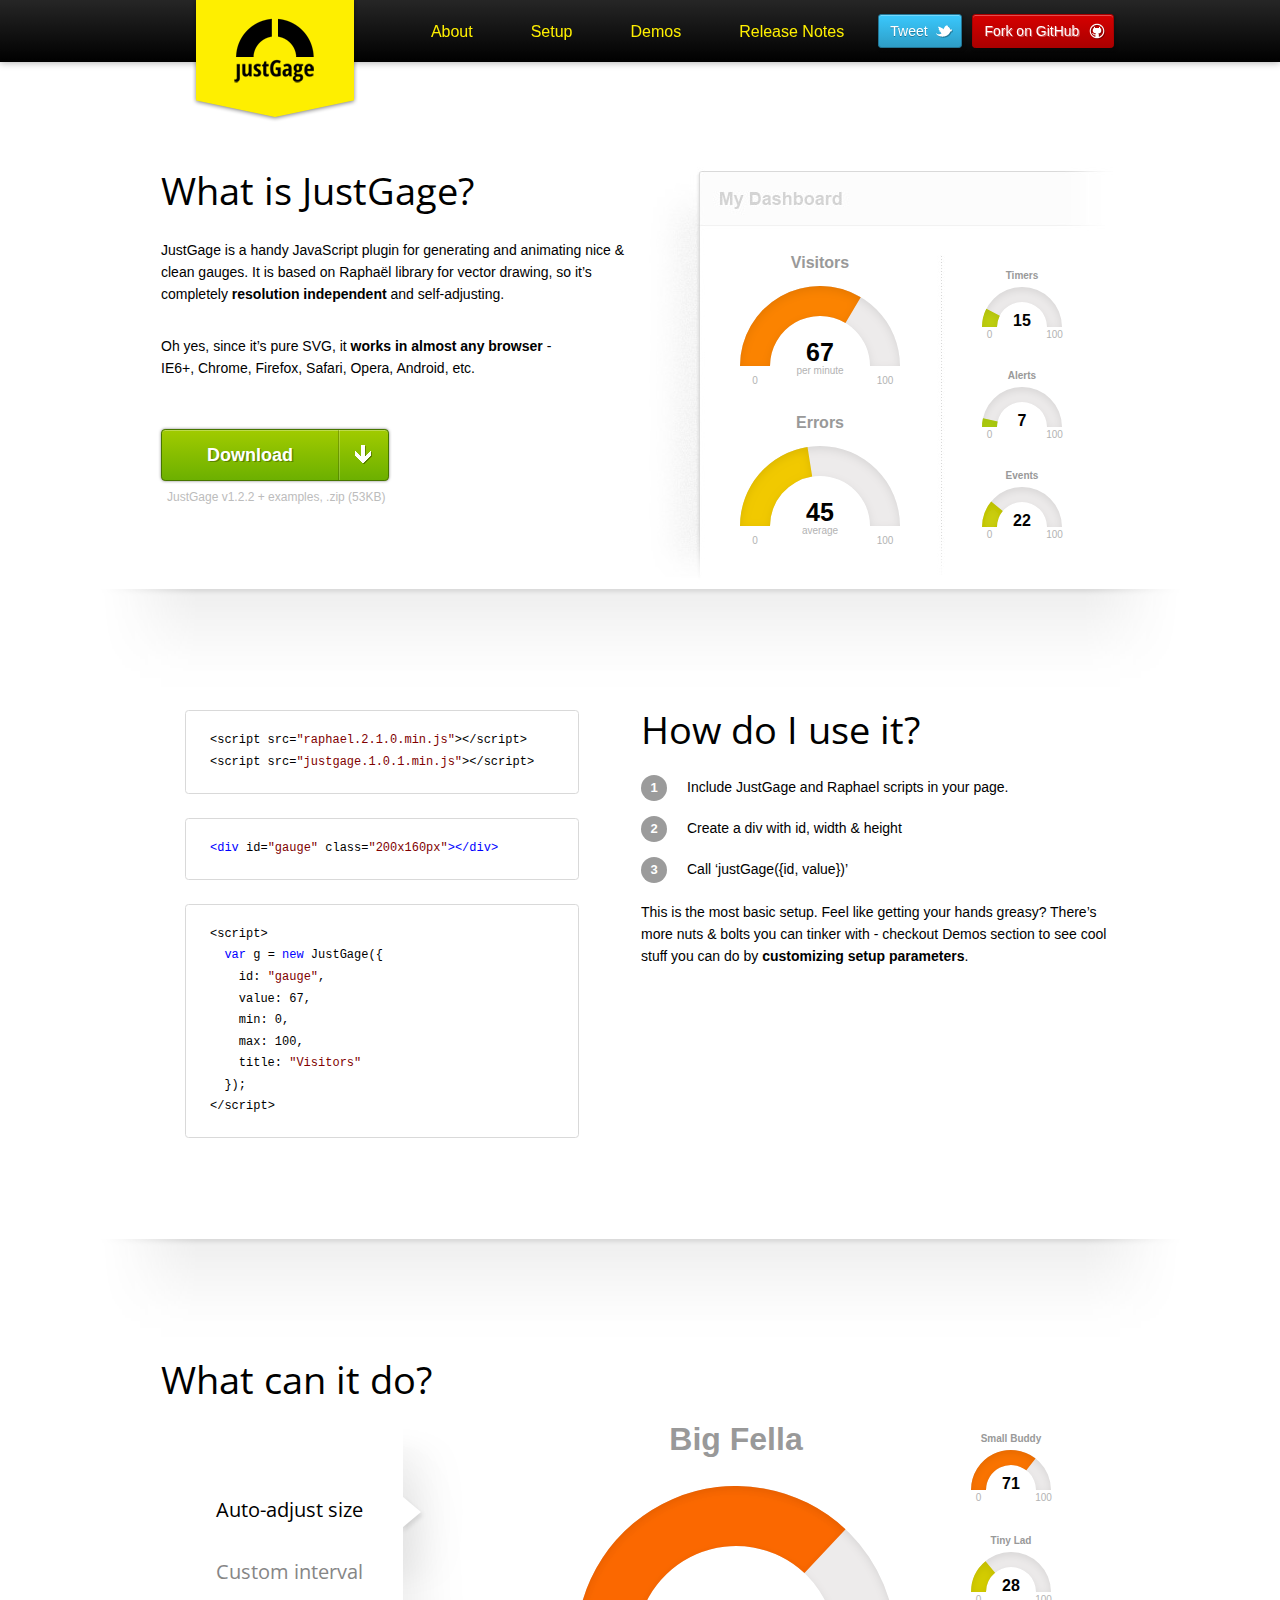
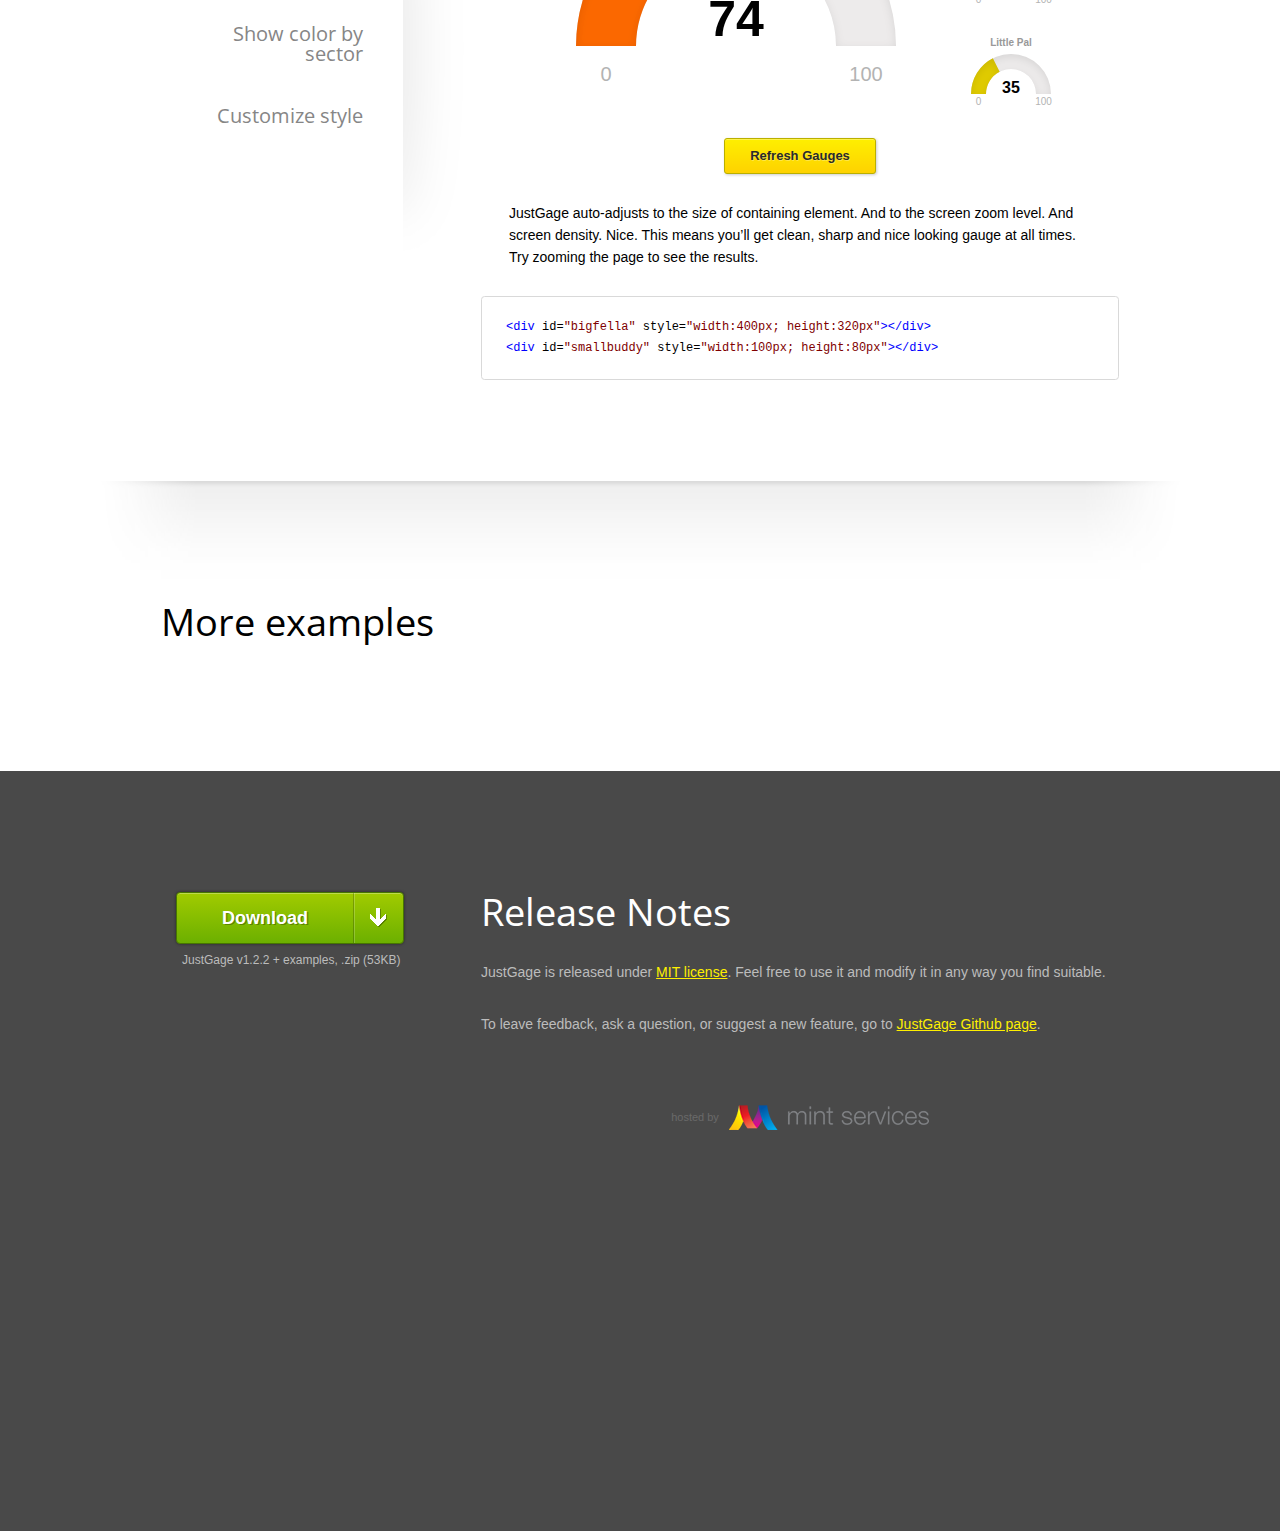
<file: Package/justgage/justgage-master/docs/index.html>
<!doctype html>

<html>

<head>
  <title>justGage.com</title>
  <meta http-equiv="Content-Type" content="text/html; charset=UTF-8" />
  <meta name="Author" content="Bojan Djuricic | pindjur[at]gmail[dot]com | www[dot]madcog[dot]com" lang="en"
    xml:lang="en" />
  <meta name="Copyright" content="Copyright (c) 2012. www.justgage.com All rights reserved." lang="en" xml:lang="en" />
  <meta name="Description"
    content="JustGage is a handy JavaScript plugin for generating and animating nice & clean dashboard gauges."
    lang="en" xml:lang="en" />
  <meta name="Keywords"
    content="gauge, meter, clean, simple, minimal, svg, vector, performance indicator, measure, dashboard, javascript, plugin"
    lang="en" xml:lang="en" />

  <meta name="robots" content="Index, Follow" />
  <meta name="revisit-after" content="7 days" />

  <meta property="og:title" content="JustGage - nice & clean dashboard gauges" />
  <meta property="og:type" content="website" />
  <meta property="og:description"
    content="JustGage is a handy JavaScript plugin for generating and animating nice & clean dashboard gauges." />
  <meta property="og:url" content="https://www.justgage.com" />
  <meta property="og:image" content="https://www.justgage.com/resources/img/justgage_url_img.png" />
  <meta property="og:site_name" content="JustGage" />
  <meta property="fb:admins" content="571959117" />

  <link rel="icon" href="favicon.ico" type="image/x-icon" />
  <link rel="shortcut icon" href="favicon.ico" type="image/x-icon" />
  <link rel="stylesheet" href="resources/css/style.min.css">
  <link href='https://fonts.googleapis.com/css?family=Open+Sans+Condensed:700' rel='stylesheet' type='text/css'>

  <script src="https://code.jquery.com/jquery-1.7.2.min.js"></script>
  <script src="resources/js/script1.js"></script>

  <script>
    var g1, g1a, g2, g2a, g2b, g3, g4, g4a, g4b, g5, g6, g7, g8, g9, g10, g11, g12, g13, g14, g15, g16;
    var loaded = [false, false, false, false];

    function fileName(string) {
      string = string.replace(/-/g, ' ')
      string = string.substring(0, string.indexOf('.htm'))
      return string.charAt(0).toUpperCase() + string.slice(1);
    }

    $(document).ready(function () {
      initGauges(0);
      initDemos();

      $.get("https://api.github.com/repos/toorshia/justgage/contents/docs/examples", function (data, status) {
        let htmlString = '';
        for (let file of data) {
          htmlString += `<li><a href="${file.path.substr(5)}">${fileName(file.name)}</a></li>`;
        }
        htmlString += '';
        $('#examples').html(htmlString);
      });

    });


    // google analytics
    var _gaq = _gaq || [];
    _gaq.push(['_setAccount', 'UA-33407720-1']);
    _gaq.push(['_trackPageview']);

    (function () {
      var ga = document.createElement('script');
      ga.type = 'text/javascript';
      ga.async = true;
      ga.src = ('https:' == document.location.protocol ? 'https://ssl' : 'https://www') +
        '.google-analytics.com/ga.js';
      var s = document.getElementsByTagName('script')[0];
      s.parentNode.insertBefore(ga, s);
    })();
  </script>

</head>

<body>

  <div id="g960"></div>

  <!-- HEADER -->
  <div id="header">
    <div class="w960 clear">
      <div class="box x12">
        <div class="logo"></div>
      </div>
    </div>
  </div>

  <div id="logoContainer">
    <div class="w960 clear">
      <div class="box x12">
        <div class="logoBig"></div>
      </div>
    </div>
  </div>

  <div id="menu">
    <div class="w960 clear">
      <div class="box x12">
        <ul class="mainMenu clear">
          <li><a href="#about">About</a></li>
          <li><a href="#setup">Setup</a></li>
          <li><a href="#demos">Demos</a></li>
          <li><a href="#notes">Release Notes</a></li>
          <li><a id="tweet"
              href="https://twitter.com/share?url=http%3A%2F%2Fwww.justgage.com&text=JavaScript plugin for creating nice and clean dashboard gauges"
              class="button blue">Tweet<span class="ico16 ico16AbsoluteR icoTwitterSmall"></span></a></li>
          <li><a id="github" target="_blank" href="https://github.com/toorshia/justgage" class="button red">Fork on
              GitHub<span class="ico16 ico16AbsoluteR icoGitHubSmall"></span></a></li>
        </ul>
      </div>
    </div>
  </div>

  <!-- ABOUT -->
  <div id="about">
    <div class="w960 clear">
      <div class="box x6">
        <h1>What is JustGage?</h1>
        <p>
          JustGage is a handy JavaScript plugin for generating and animating nice &amp; clean gauges. It is based on
          Raphaël library for vector drawing, so it’s completely <strong>resolution independent</strong> and
          self-adjusting.
        </p>
        <p>
          Oh yes, since it’s pure SVG, it <strong>works in almost any browser</strong> -<br />
          IE6+, Chrome, Firefox, Safari, Opera, Android, etc.
        </p>
        <div class="clear" style="padding:2em 0 0 0em">
          <a href="download/justgage-1.2.2.zip" class="button green btnDownload">Download<div class="split"></div><span
              class="ico_ArrowD"></span></a>
          <div class="label">JustGage v1.2.2 + examples, .zip (53KB)</div>
        </div>
      </div>
      <div class="box x6">
        <div class="kv clear">
          <div class="left col1">
            <div id="g1" class="sz1"></div>
            <div id="g1a" class="sz1"></div>
          </div>
          <div class="left col2">
            <div id="g2" class="sz0"></div>
            <div id="g2a" class="sz0"></div>
            <div id="g2b" class="sz0"></div>
          </div>
        </div>
      </div>

    </div>
  </div>

  <!-- SETUP -->
  <div id="setup" class="whiteSection">
    <div class="w960 clear">
      <div class="box x6">
        <pre class="js setup frst">
&lt;script src="raphael.2.1.0.min.js">&lt;/script&gt;
&lt;script src="justgage.1.0.1.min.js">&lt;/script&gt;
</pre>
        <pre class="html setup">
&lt;div id="gauge" class="200x160px"&gt;&lt;/div&gt;
</pre>
        <pre class="js setup">
&lt;script&gt;
  var g = new JustGage({
    id: "gauge",
    value: 67,
    min: 0,
    max: 100,
    title: "Visitors"
  });
&lt;/script&gt;
</pre>
      </div>
      <div class="box x6">
        <h1>How do I use it?</h1>
        <ul class="highlights clear">
          <li>
            <span class="bullet">1</span>
            <span class="text">Include JustGage and Raphael scripts in your page.</span>
          </li>
          <li>
            <span class="bullet">2</span>
            <span class="text">Create a div with id, width & height</span>
          </li>
          <li>
            <span class="bullet">3</span>
            <span class="text">Call ‘justGage({id, value})’</span>
          </li>
        </ul>
        <p>
          This is the most basic setup. Feel like getting your hands greasy? There’s more nuts &amp; bolts you can
          tinker with - checkout Demos section to see cool stuff you can do by <strong>customizing setup
            parameters</strong>.
        </p>
      </div>
    </div>
  </div>

  <!-- DEMOS -->
  <div id="demos" class="whiteSection">
    <div class="w960 clear">
      <div class="box x4">
        <h1>What can it do?</h1>
        <div id="submenu" class="submenu">
          <div id="tip"></div>
          <ul id="nav">
            <li class="active">Auto-adjust size</li>
            <li>Custom interval</li>
            <li>Show color by sector</li>
            <li>Customize style</li>
          </ul>
        </div>
      </div>
      <div class="box x8">
        <ul id="democontainer">
          <! --*** DEMO 1 ***-->
            <li>
              <div class="viewport">
                <div class="demo" rel="dmo">
                  <div id="g3"></div>
                  <div class="narrow">
                    <div id="g4"></div>
                    <div id="g4a"></div>
                    <div id="g4b"></div>
                  </div>
                  <a id="r1" href="javascript:void(0);" class="button yellow">Refresh Gauges</a>
                </div>
                <div class="code" rel="cod"></div>
              </div>
              <p>
                JustGage auto-adjusts to the size of containing element. And to the screen zoom level. And screen
                density. Nice. This means you’ll get clean, sharp and nice looking gauge at all times. Try zooming the
                page to see the results.
              </p>
              <pre class="html">
&lt;div id="bigfella" style="width:400px; height:320px"&gt;&lt;/div&gt;
&lt;div id="smallbuddy" style="width:100px; height:80px"&gt;&lt;/div&gt;
</pre>
            </li>
            <! --*** DEMO 2 ***-->
              <li>
                <div class="viewport">
                  <div class="demo" rel="dmo">
                    <div id="g5"></div>
                    <div id="g6"></div>
                    <div id="g7"></div>
                    <a id="r2" href="javascript:void(0);" class="button yellow">Refresh Gauges</a>
                  </div>
                  <div class="code" rel="cod"></div>
                </div>
                <p>
                  You need to measure, say, between 350 and 980? No problem, just tell it to justGage. Displayed value
                  and color are calculated as a percentage in defined range, with optional min and max labels shown.
                </p>
                <p>
                  Also, if displayed value is out of range, relax and kick your feet up - justGage will take care of it
                  for you.
                </p>
                <pre class="js">
&lt;script&gt;
  var g = new JustGage({
    id: "gauge",
    value: getRandomInt(350, 980),
    min: 350,
    max: 980,
    title: "Lone Ranger",
    label: "miles traveled"
  });
&lt;/script&gt;
</pre>
              </li>
              <! --*** DEMO 3 ***-->
                <li>
                  <div class="viewport">
                    <div class="demo" rel="dmo">
                      <div id="g8"></div>
                      <div id="g9"></div>
                      <div id="g10"></div>
                      <a id="r3" href="javascript:void(0);" class="button yellow">Refresh Gauges</a>
                    </div>
                    <div class="code" rel="cod"></div>
                  </div>
                  <p>
                    Too many gauges on your page, feels like Woodstock with all them colors around? Then choose
                    sector-based color representation of the displayed value. It means color will stay green for all
                    values below 33%, yellow from 34% up until 66%. Take it over 67% and your gauge will glow red. These
                    three are the default colors.
                  </p>
                  <p>
                    You can also define your own set of any number of colors, and thus get same number of color-coded
                    sectors. Sweet.
                  </p>
                  <pre class="js">
&lt;script&gt;
  var g5 = new JustGage({
    id: "g5",
    value: getRandomInt(350, 980),
    min: 0,
    max: 100,
    title: "Green",
    label: "",
    levelColorsGradient: false
  });
&lt;/script&gt;
</pre>
                </li>
                <! --*** DEMO 4 ***-->
                  <li>
                    <div class="viewport">
                      <div class="demo" rel="dmo">
                        <div id="g11"></div>
                        <div id="g12"></div>
                        <div id="g13"></div>
                        <div id="g14"></div>
                        <div id="g15"></div>
                        <div id="g16"></div>
                        <a id="r4" href="javascript:void(0);" class="button yellow">Refresh Gauges</a>
                      </div>
                      <div class="code" rel="cod"></div>
                    </div>
                    <p>
                      Not digging default style? Then mock your own, Picasso! JustGage features bunch of styling options
                      including gauge width, gauge color and shadow, gauge level colors, colors for title, value, min
                      &amp; max etc.
                    </p>
                    <p>
                      Checkout list of all config parameters at <a href="https://github.com/toorshia/justgage#options"
                        target="_new">GitHub source</a>.
                    </p>
                    <!-- <ul class="features">
                <li>
                  <span class="circle"></span>
                  <span class="option">id</span>
                  <span class="type">: string</span>
                  <span class="arrow"></span>
                  <span class="desc">container element id</span>
                </li>
                <li>
                  <span class="circle"></span>
                  <span class="option">title</span>
                  <span class="type">: string</span>
                  <span class="arrow"></span>
                  <span class="desc">gauge title text</span>
                </li>
                <li>
                  <span class="circle"></span>
                  <span class="option">titleFontColor</span>
                  <span class="type">: string</span>
                  <span class="arrow"></span>
                  <span class="desc">color title text</span>
                </li>
                <li>
                  <span class="circle"></span>
                  <span class="option">value</span>
                  <span class="type">: int</span>
                  <span class="arrow"></span>
                  <span class="desc">value gauge is showing</span>
                </li>
                <li>
                  <span class="circle"></span>
                  <span class="option">valueFontColor</span>
                  <span class="type">: string</span>
                  <span class="arrow"></span>
                  <span class="desc">color of value text</span>
                </li>
                <li>
                  <span class="circle"></span>
                  <span class="option">min</span>
                  <span class="type">: int</span>
                  <span class="arrow"></span>
                  <span class="desc">minimum value</span>
                </li>
                <li>
                  <span class="circle"></span>
                  <span class="option">max</span>
                  <span class="type">: int</span>
                  <span class="arrow"></span>
                  <span class="desc">maximum value</span>
                </li>
                <li>
                  <span class="circle"></span>
                  <span class="option">showMinMax</span>
                  <span class="type">: bool</span>
                  <span class="arrow"></span>
                  <span class="desc">hide or display min and max values</span>
                </li>
                <li>
                  <span class="circle"></span>
                  <span class="option">gaugeWidthScale</span>
                  <span class="type">: float</span>
                  <span class="arrow"></span>
                  <span class="desc">width of the gauge element</span>
                </li>
                <li>
                  <span class="circle"></span>
                  <span class="option">gaugeColor</span>
                  <span class="type">: string</span>
                  <span class="arrow"></span>
                  <span class="desc">background color of gauge element</span>
                </li>
                <li>
                  <span class="circle"></span>
                  <span class="option">label</span>
                  <span class="type">: string</span>
                  <span class="arrow"></span>
                  <span class="desc">text to show below value</span>
                </li>
                <li>
                  <span class="circle"></span>
                  <span class="option">showInnerShadow</span>
                  <span class="type">: bool</span>
                  <span class="arrow"></span>
                  <span class="desc">whether to display inner shadow</span>
                </li>
                <li>
                  <span class="circle"></span>
                  <span class="option">shadowOpacity</span>
                  <span class="type">: float</span>
                  <span class="arrow"></span>
                  <span class="desc">shadow opacity, values 0 ~ 1</span>
                </li>
                <li>
                  <span class="circle"></span>
                  <span class="option">shadowSize</span>
                  <span class="type">: int</span>
                  <span class="arrow"></span>
                  <span class="desc">inner shadow size</span>
                </li>
                <li>
                  <span class="circle"></span>
                  <span class="option">shadowVerticalOffset</span>
                  <span class="type">: int</span>
                  <span class="arrow"></span>
                  <span class="desc">how much is shadow offset from top</span>
                </li>
                <li>
                  <span class="circle"></span>
                  <span class="option">levelColors</span>
                  <span class="type">: array of strings</span>
                  <span class="arrow"></span>
                  <span class="desc">colors of indicator, from lower to upper, in hex format</span>
                </li>
                <li>
                  <span class="circle"></span>
                  <span class="option">levelColorsGradient</span>
                  <span class="type">: bool</span>
                  <span class="arrow"></span>
                  <span class="desc">use gradual or sector-based color change</span>
                </li>
                <li>
                  <span class="circle"></span>
                  <span class="option">labelFontColor</span>
                  <span class="type">: string</span>
                  <span class="arrow"></span>
                  <span class="desc">color of label showing label under value</span>
                </li>
                <li>
                  <span class="circle"></span>
                  <span class="option">startAnimationTime</span>
                  <span class="type">: int</span>
                  <span class="arrow"></span>
                  <span class="desc">length of initial load animation</span>
                </li>
                <li>
                  <span class="circle"></span>
                  <span class="option">startAnimationType</span>
                  <span class="type">: string</span>
                  <span class="arrow"></span>
                  <span class="desc">type of initial animation (linear, >, <,  <>, bounce)</span>
                </li>
                <li>
                  <span class="circle"></span>
                  <span class="option">refreshAnimationTime</span>
                  <span class="type">: int</span>
                  <span class="arrow"></span>
                  <span class="desc">length of refresh animation</span>
                </li>
                <li>
                  <span class="circle"></span>
                  <span class="option">refreshAnimationType</span>
                  <span class="type">: string</span>
                  <span class="arrow"></span>
                  <span class="desc">type of refresh animation (linear, >, <,  <>, bounce)</span>
                </li>
              </ul> -->
                  </li>
        </ul>
      </div>
    </div>

  </div>
  
  <!-- MORE EXAMPLES -->  
  <div id="moreexamples" class="whiteSection">
    <div class="w960 clear">
      <div class="box x12">
        <h1>More examples</h1>
        <ul class="highlights clear" id="examples" style="font-size:14px;"></ul>
      </div>
    </div>
  </div>  
        
  <!-- RELEASE NOTES -->
  <div id="notes" class="darkSection">
    <div class="w960 clear">
      <div class="box x4">
        <div class="download">
          <a class="button green btnDownload" href="download/justgage-1.2.2.zip">Download<div class="split"></div><span
              class="ico_ArrowD"></span></a>
          <div class="label">JustGage v1.2.2 + examples, .zip (53KB)</div>
        </div>
      </div>
      <div class="box x8">
        <h1>Release Notes</h1>
        <p>
          JustGage is released under <a href="https://opensource.org/licenses/mit-license.php" target="_blank">MIT
            license</a>. Feel free to use it and modify it in any way you find suitable.
        </p>
        <!-- <p>
            In theory, it's supposed to work in any browser supporting SVG. In practice, it was tested <strong>compatible with Chrome 20, Firefox 12, IE6, 7, 8, 9, Opera 12, Safari 5.1.2, Android 4.0.</strong>
          </p>
          <p>
            Safari and IE users will have to excuse me, for their browser still does not support SVG filters needed to render shadow. And there's some jerkiness when animating in Opera (it's due to SVG implementation). Meh.
          </p>
          <p>
            And it can even be made working on older Androids but hey - you don't really expect me to do all the heavy lifting, do you?
          </p> -->

        <!-- <div class="clear">
           <div class="box inner x6">
              <p>
                So, if you feel like justGage has been useful to you, or you’d like to see more features, buy me a coffee so I can stay awake and do more cool stuff.
              </p>
           </div>
           <div class="box inner x2">
            <form action="https://www.paypal.com/cgi-bin/webscr" method="post" class="center">
              <input type="hidden" name="cmd" value="_s-xclick">
              <input type="hidden" name="hosted_button_id" value="MJNYDXDKERJ8W">
              <input type="image" src="https://www.justgage.com/resources/img/paypal.png" border="0" name="submit" alt="PayPal - The safer, easier way to pay online!">
              <img alt="" border="0" src="https://www.paypalobjects.com/en_US/i/scr/pixel.gif" width="1" height="1">
            </form>
           </div>
         </div> -->

        <p>
           To leave feedback, ask a question, or suggest a new feature, go to <a target="_blank" href="https://github.com/toorshia/justgage/issues">JustGage Github page</a>.
         </p>
        <div class="center" style="padding: 40px 0 0 0">
          <div class="hosted">hosted by</div><a href="https://mint.rs/pocetna" target="_blank" class="mint">&nbsp;</a>
        </div>
      </div>
    </div>
  </div>

  <!-- FOOTER -->
  <div id="footer" class="center"></div>

</body>

</html>
</file>
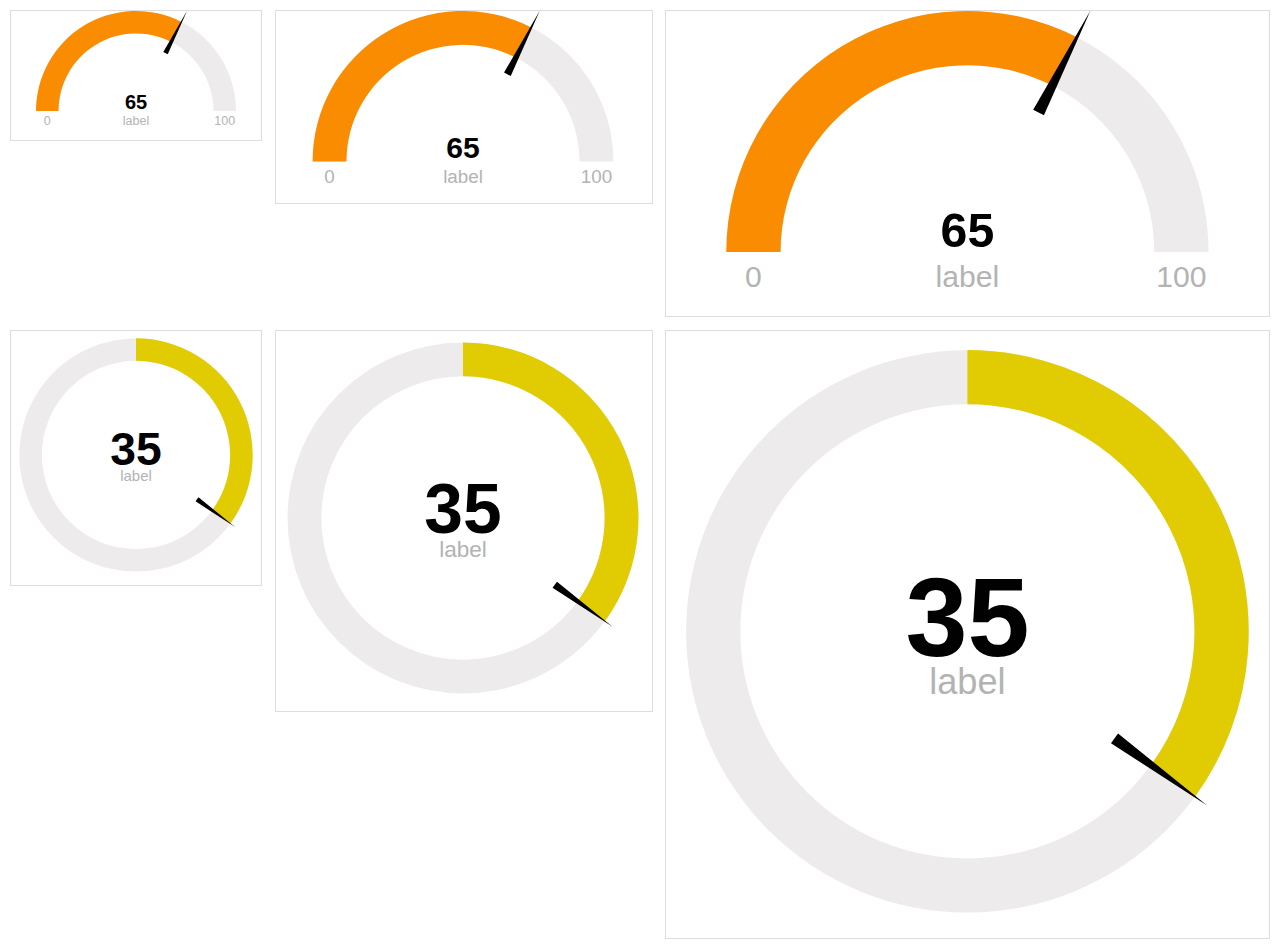
<file: Package/justgage/justgage-master/docs/examples/adaptive-size.htm>
<!doctype html>
<html>

<head>
    <title>Adaptive size</title>
    <meta http-equiv="Content-Type" content="text/html; charset=UTF-8" />
    <style>
        body {
            padding: 10px;
            margin: 0px;
        }

        .clear:before,
        .clear:after {
            content: "";
            display: table;
        }

        .clear:after {
            clear: both;
        }

        .clear {
            *zoom: 1;
        }

        .gauge {
            display: block;
            float: left;
            border: 1px solid #ddd;
            box-sizing: border-box;
            margin: 0 0 1% 0;
        }

        .size-1 {
            width: 20%;
        }

        .size-2 {
            width: 30%;
        }

        .size-3 {
            width: 48%;
        }

        .h-split {
            display: block;
            float: left;
            width: 1%;
            min-height: 100px;
        }
    </style>
</head>

<body>
    <div id="jg1" class="gauge size-1"></div>
    <div class="h-split"></div>
    <div id="jg2" class="gauge size-2"></div>
    <div class="h-split"></div>
    <div id="jg3" class="gauge size-3"></div>
    <div class="clear"></div>
    <div id="jg4" class="gauge size-1"></div>
    <div class="h-split"></div>
    <div id="jg5" class="gauge size-2"></div>
    <div class="h-split"></div>
    <div id="jg6" class="gauge size-3"></div>
    <script src="../raphael.min.js"></script>
    <script src="../justgage.js"></script>
    <script>
    document.addEventListener("DOMContentLoaded", function(event) {
        var jg1, jg2, jg3, jg4, jg5, jg6;

        var defs1 = {
            label: "label",
            value: 65,
            min: 0,
            max: 100,
            decimals: 0,
            gaugeWidthScale: 0.6,
            pointer: true,
            pointerOptions: {
                toplength: 10,
                bottomlength: 10,
                bottomwidth: 2
            },
            counter: true,
            relativeGaugeSize: true
        }

        var defs2 = {
            label: "label",
            value: 35,
            min: 0,
            max: 100,
            decimals: 0,
            gaugeWidthScale: 0.6,
            pointer: true,
            pointerOptions: {
                toplength: 5,
                bottomlength: 15,
                bottomwidth: 2
            },
            counter: true,
            donut: true,
            relativeGaugeSize: true
        }

        jg1 = new JustGage({
            id: "jg1",
            defaults: defs1
        });

        jg2 = new JustGage({
            id: "jg2",
            defaults: defs1
        });

        jg3 = new JustGage({
            id: "jg3",
            defaults: defs1
        });

        jg4 = new JustGage({
            id: "jg4",
            defaults: defs2
        });

        jg5 = new JustGage({
            id: "jg5",
            defaults: defs2
        });

        jg6 = new JustGage({
            id: "jg6",
            defaults: defs2
        });
    });
    </script>
</body>

</html>
</file>
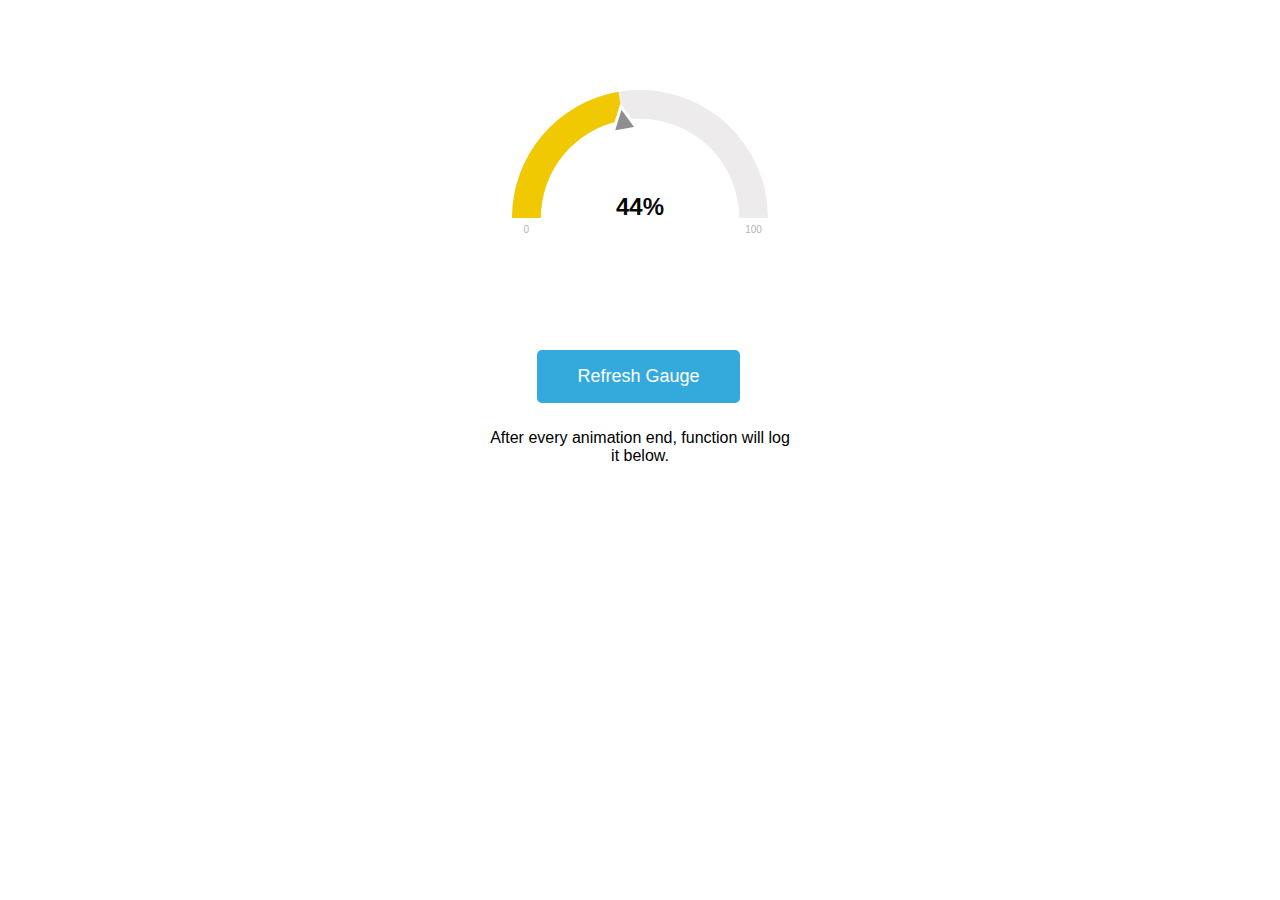
<file: Package/justgage/justgage-master/docs/examples/animation-events-hooks.html>
<!doctype html>
<html>

<head>
  <meta charset="utf-8" />
  <title>Animation events hooks</title>
  <meta name="viewport" content="width=device-width">
  <style>
    .wrapper {
      position: relative;
      width: 320px;
      height: 240px;
      margin: 50px auto 0 auto;
      padding-bottom: 30px;
      clear: both;
    }

    .box {
      float: left;
      width: 100%;
      height: 100%;
      box-sizing: border-box;
    }

    .container {
      width: 320px;
      margin: 0 auto;
      text-align: center;
    }

    .gauge {
      width: 320;
      height: 240px;
    }

    button {
      margin: 30px 5px 0 2px;
      padding: 16px 40px;
      border-radius: 5px;
      font-size: 18px;
      border: none;
      background: #34aadc;
      color: white;
      cursor: pointer;
    }

    p {
      padding: 10px;
      font-family: 'Arial';
    }

    #log {
      color: #ccc;
    }
  </style>
</head>

<body>
  <div class="wrapper">
    <div class="box">
      <div id="g1" class="gauge"></div>
    </div>
  </div>
  <div class="container">
    <button type="button" id="gauge_refresh">Refresh Gauge</button>
    <p>After every animation end, function will log it below.</p>
    <p id="log"></p>
  </div>
  <script src="../raphael.min.js"></script>
  <script src="../justgage.js"></script>
  <script>

    /** Random integer  */
    function getRandomInt(min, max) {
      return Math.floor(Math.random() * (max - min + 1)) + min;
    }

    document.addEventListener("DOMContentLoaded", function (event) {

      var g1 = new JustGage({
        id: 'g1',
        value: 45,
        min: 0,
        max: 100,
        symbol: '%',
        pointer: true,
        pointerOptions: {
          toplength: -15,
          bottomlength: 10,
          bottomwidth: 12,
          color: '#8e8e93',
          stroke: '#ffffff',
          stroke_width: 3,
          stroke_linecap: 'round'
        },
        gaugeWidthScale: 0.6,
        counter: true,
        onAnimationEnd: function () {
          console.log('animation ended');
          var log = document.getElementById('log');
          log.innerHTML = log.innerHTML + 'Animation just ended.<br/>';
        }
      });

      document.getElementById('gauge_refresh').addEventListener('click', function () {
        g1.refresh(getRandomInt(0, 100));
      });
    });
  </script>
</body>

</html>
</file>
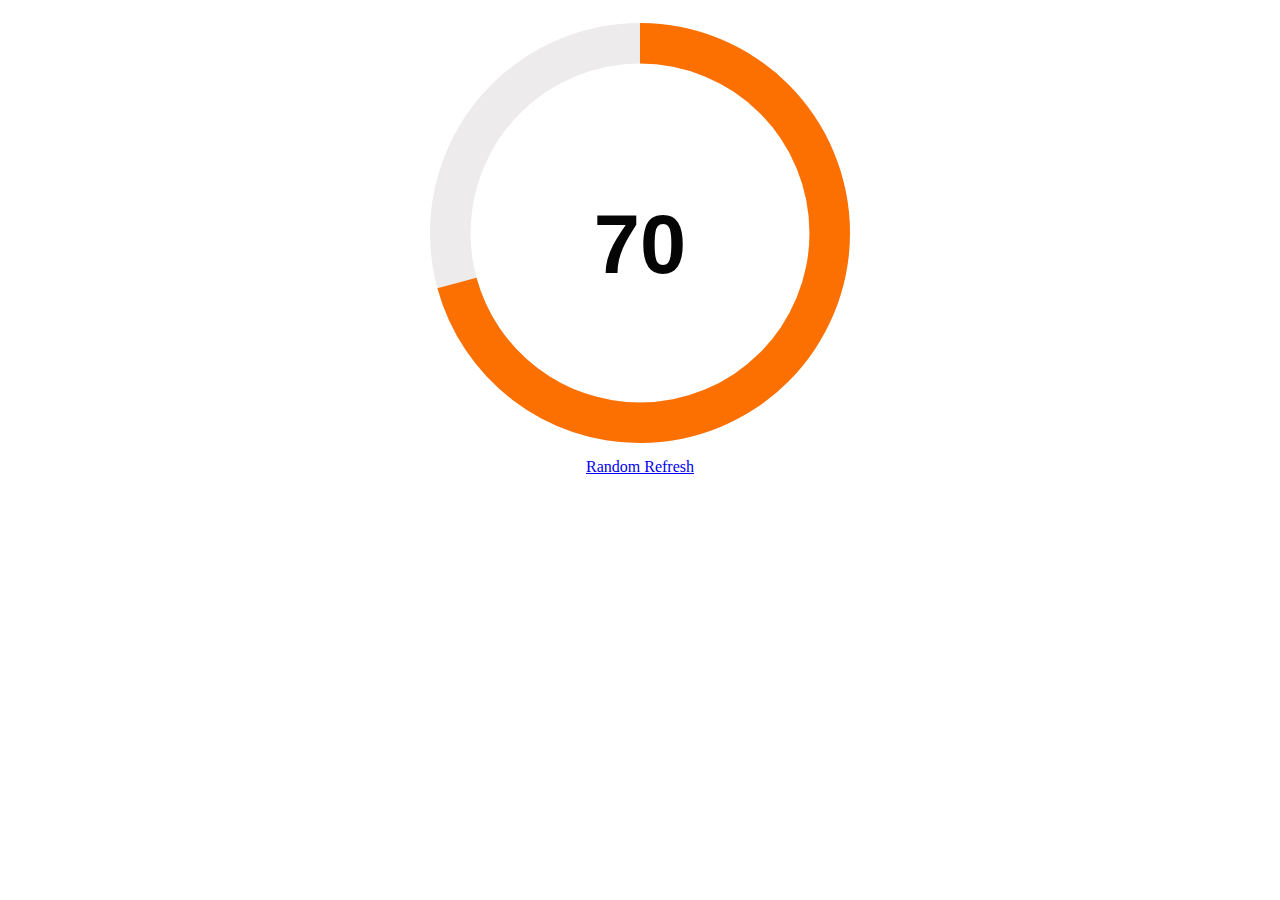
<file: Package/justgage/justgage-master/docs/examples/counter.html>
<!doctype html>
<html>

<head>
    <meta charset="utf-8" />
    <title>Counter</title>
    <meta name="viewport" content="width=device-width">
    <style>
        .container {
            width: 450px;
            margin: 0 auto;
            text-align: center;
        }

        .gauge {
            width: 450px;
            height: 450px;
        }

        a:link.button,
        a:active.button,
        a:visited.button,
        a:hover.button {
            margin: 30px 5px 0 2px;
            padding: 7px 13px;
        }
    </style>
</head>

<body>
    <div class="container">
        <div id="g1" class="gauge"></div>
        <a href="#" id="g1_refresh">Random Refresh</a>
    </div>
    <script src="../raphael.min.js"></script>
    <script src="../justgage.js"></script>
    <script>
        var g1;
        /** Random integer  */
        function getRandomInt(min, max) {
            return Math.floor(Math.random() * (max - min + 1)) + min;
        }
        document.addEventListener("DOMContentLoaded", function (event) {
            g1 = new JustGage({
                id: "g1",
                value: 72,
                min: 0,
                max: 100,
                donut: true,
                gaugeWidthScale: 0.6,
                counter: true,
                hideInnerShadow: true
            });

            document.getElementById('g1_refresh').addEventListener('click', function () {
                g1.refresh(getRandomInt(0, 100));
            });
        });
    </script>
</body>

</html>
</file>
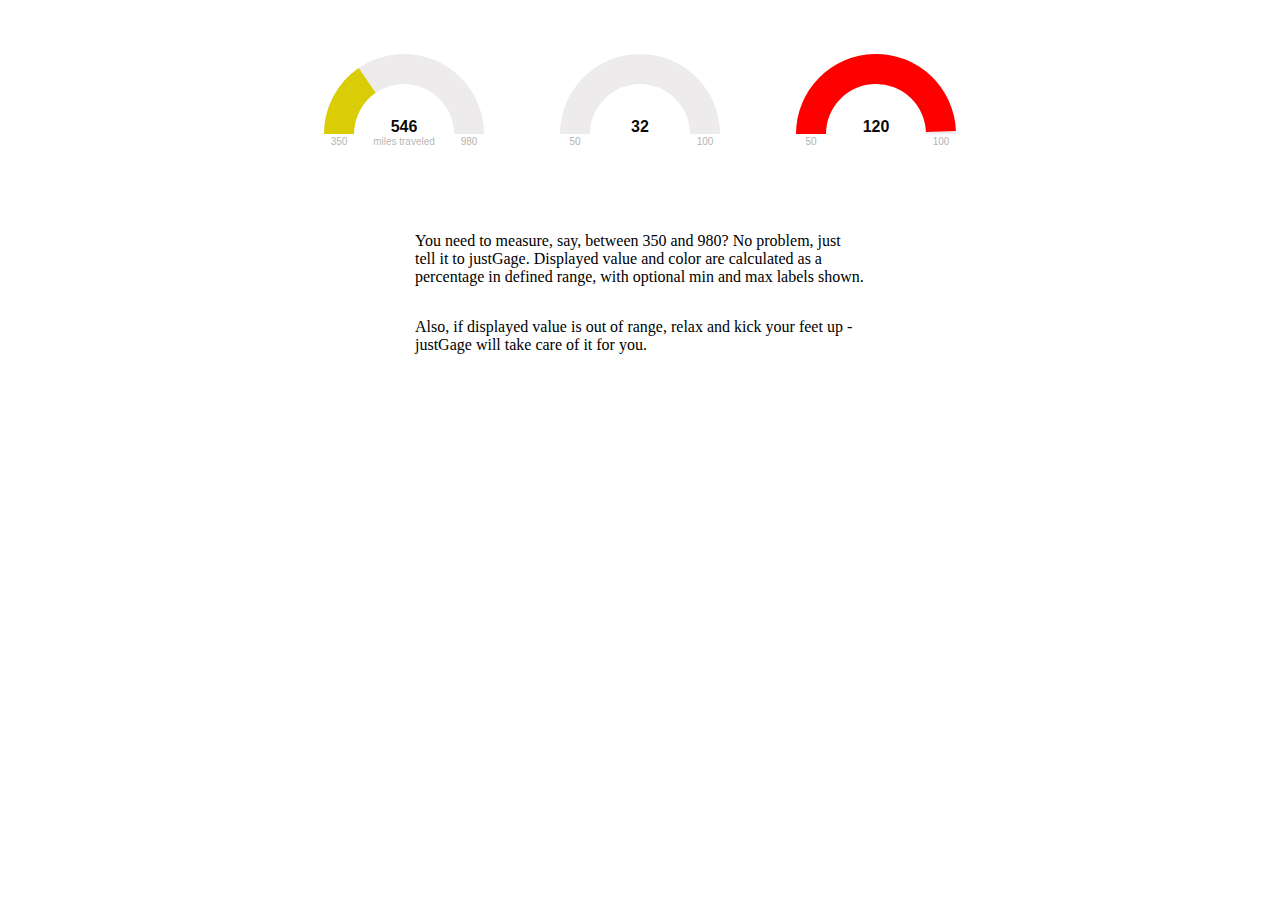
<file: Package/justgage/justgage-master/docs/examples/custom-interval.htm>
<!doctype html>
<html>

<head>
    <title>Custom interval</title>
    <meta http-equiv="Content-Type" content="text/html; charset=UTF-8" />
    <style>
        body {
            text-align: center;
        }

        #g1,
        #g2,
        #g3 {
            width: 200px;
            height: 160px;
            display: inline-block;
            margin: 1em;
        }

        p {
            display: block;
            width: 450px;
            margin: 2em auto;
            text-align: left;
        }
    </style>
</head>

<body>
    <div id="g1"></div>
    <div id="g2"></div>
    <div id="g3"></div>
    <p>
        You need to measure, say, between 350 and 980? No problem, just tell it to justGage. Displayed value and color
        are calculated as a percentage in defined range, with optional min and max labels shown.
    </p>
    <p>
        Also, if displayed value is out of range, relax and kick your feet up - justGage will take care of it for you.
    </p>
    <script src="../raphael.min.js"></script>
    <script src="../justgage.js"></script>
    <script>
        var g1, g2, g3;

        /** Random integer  */
        function getRandomInt(min, max) {
            return Math.floor(Math.random() * (max - min + 1)) + min;
        }

        document.addEventListener("DOMContentLoaded", function (event) {
            g1 = new JustGage({
                id: "g1",
                value: getRandomInt(350, 980),
                min: 350,
                max: 980,
                title: "Lone Ranger",
                label: "miles traveled"
            });

            g2 = new JustGage({
                id: "g2",
                value: 32,
                min: 50,
                max: 100,
                title: "Empty Tank",
                label: ""
            });

            g3 = new JustGage({
                id: "g3",
                value: 120,
                min: 50,
                max: 100,
                title: "Meltdown",
                label: ""
            });

            setInterval(function () {
                g1.refresh(getRandomInt(350, 980));
                g2.refresh(getRandomInt(0, 49));
                g3.refresh(getRandomInt(101, 200));
            }, 2500);
        });
    </script>
</body>

</html>
</file>
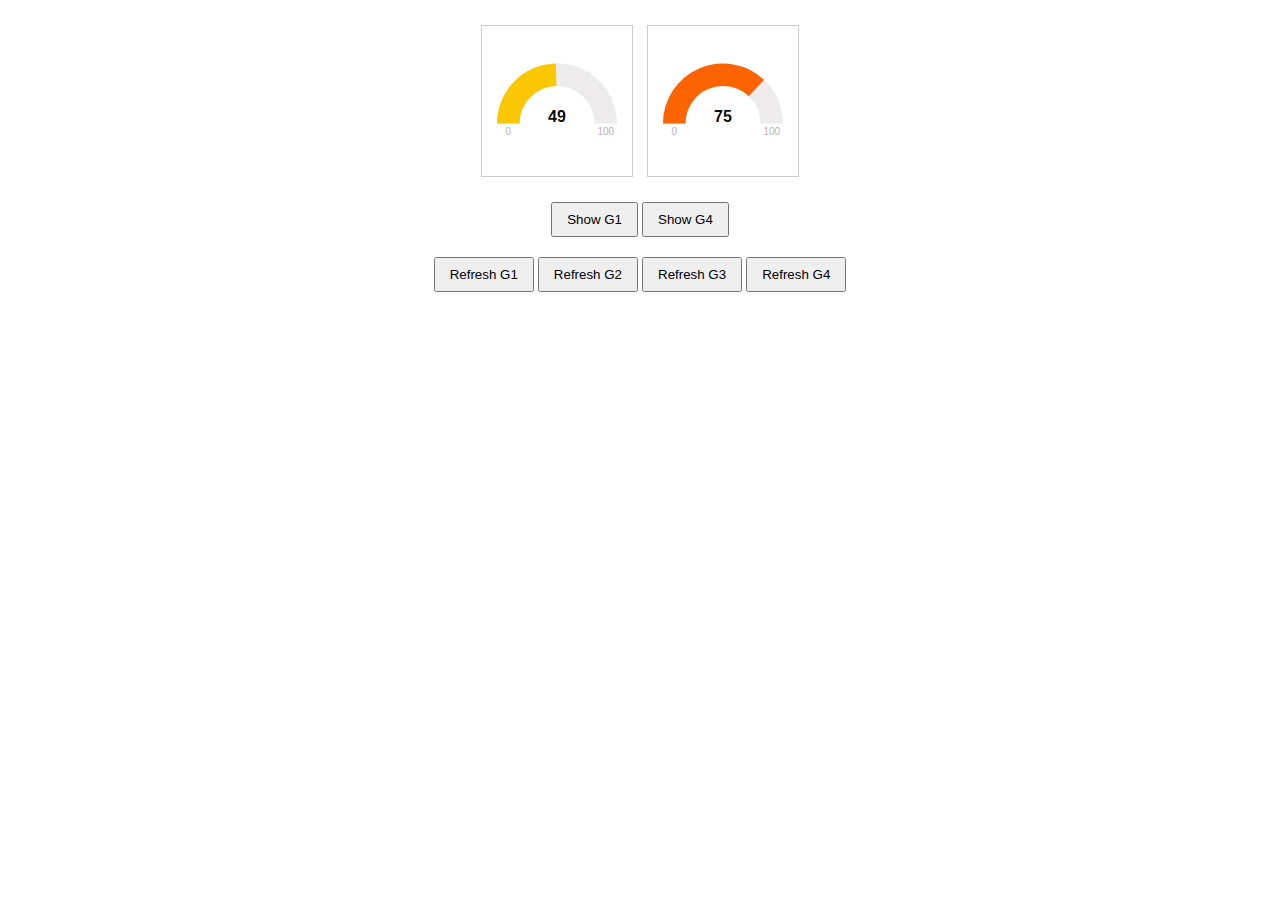
<file: Package/justgage/justgage-master/docs/examples/custom-node.html>
﻿<!doctype html>
<html>

<head>
    <title>Custom Node</title>
    <meta charset="utf-8" />
    <meta name="viewport" content="width=device-width">
    <style>
        button {
            padding: 8px 14px;
        }

        .container {
            width: 850px;
            margin: 20px auto 0 auto;
            text-align: center;
        }

        .gauge {
            width: 150px;
            height: 150px;
            display: inline-block;
            border: 1px solid #ccc;
            margin: 5px;
        }

        a:link.button,
        a:active.button,
        a:visited.button,
        a:hover.button {
            margin: 20px 5px 0 2px;
            padding: 7px 13px;
        }
    </style>
</head>

<body>
    <div id="cont" class="container">
        <div id="gauge2" class="gauge"></div>
        <div id="gauge3" class="gauge" data-title="#3" data-value="75" data-counter="true"></div>
    </div>
    <div class="container">
        <button type="button" id="g1_show">Show G1</button>
        <button type="button" id="g4_show">Show G4</button>
    </div>
    <div class="container">
        <button type="button" id="g1_refresh">Refresh G1</button>
        <button type="button" id="g2_refresh">Refresh G2</button>
        <button type="button" id="g3_refresh">Refresh G3</button>
        <button type="button" id="g4_refresh">Refresh G4</button>
    </div>
    <script src="../raphael.min.js"></script>
    <script src="../justgage.js"></script>
    <script>
        /** Random integer  */
        function getRandomInt(min, max) {
            return Math.floor(Math.random() * (max - min + 1)) + min;
        }

        document.addEventListener("DOMContentLoaded", function (event) {
            var gNode1 = document.createElement('div');
            gNode1.setAttribute("class", "gauge");

            var gNode4 = document.createElement('div');
            gNode4.setAttribute("class", "gauge");
            gNode4.setAttribute("data-title", "#4");
            gNode4.setAttribute("data-value", "100");
            gNode4.setAttribute("data-counter", "true");

            var gauge1 = new JustGage({
                parentNode: gNode1,
                width: 150,
                height: 150,
                title: "#1",
                value: 25,
                min: 0,
                max: 100,
                decimals: 0,
                counter: true
            });

            var gauge2 = new JustGage({
                id: "gauge2",
                title: "#2",
                value: 50,
                min: 0,
                max: 100,
                humanFriendly: false,
                decimals: 0,
                counter: true
            });

            var gauge3 = new JustGage({
                id: "gauge3"
            });

            var gauge4 = new JustGage({
                parentNode: gNode4,
                width: 150,
                height: 150
            });

            document.getElementById('g1_refresh').addEventListener('click', function () {
                gauge1.refresh(getRandomInt(0, 100));
            });

            document.getElementById('g2_refresh').addEventListener('click', function () {
                gauge2.refresh(getRandomInt(0, 100));
            });

            document.getElementById('g3_refresh').addEventListener('click', function () {
                gauge3.refresh(getRandomInt(0, 100));
            });

            document.getElementById('g4_refresh').addEventListener('click', function () {
                gauge4.refresh(getRandomInt(0, 100));
            });

            document.getElementById('g1_show').addEventListener('click', function () {
                var container = document.getElementById("cont");
                container.insertBefore(gNode1, container.childNodes[0]);
                container = null;
            });

            document.getElementById('g4_show').addEventListener('click', function () {
                var container = document.getElementById("cont");
                container.appendChild(gNode4, container.childNodes[0]);
                container = null;
            });

        });
    </script>
</body>

</html>
</file>
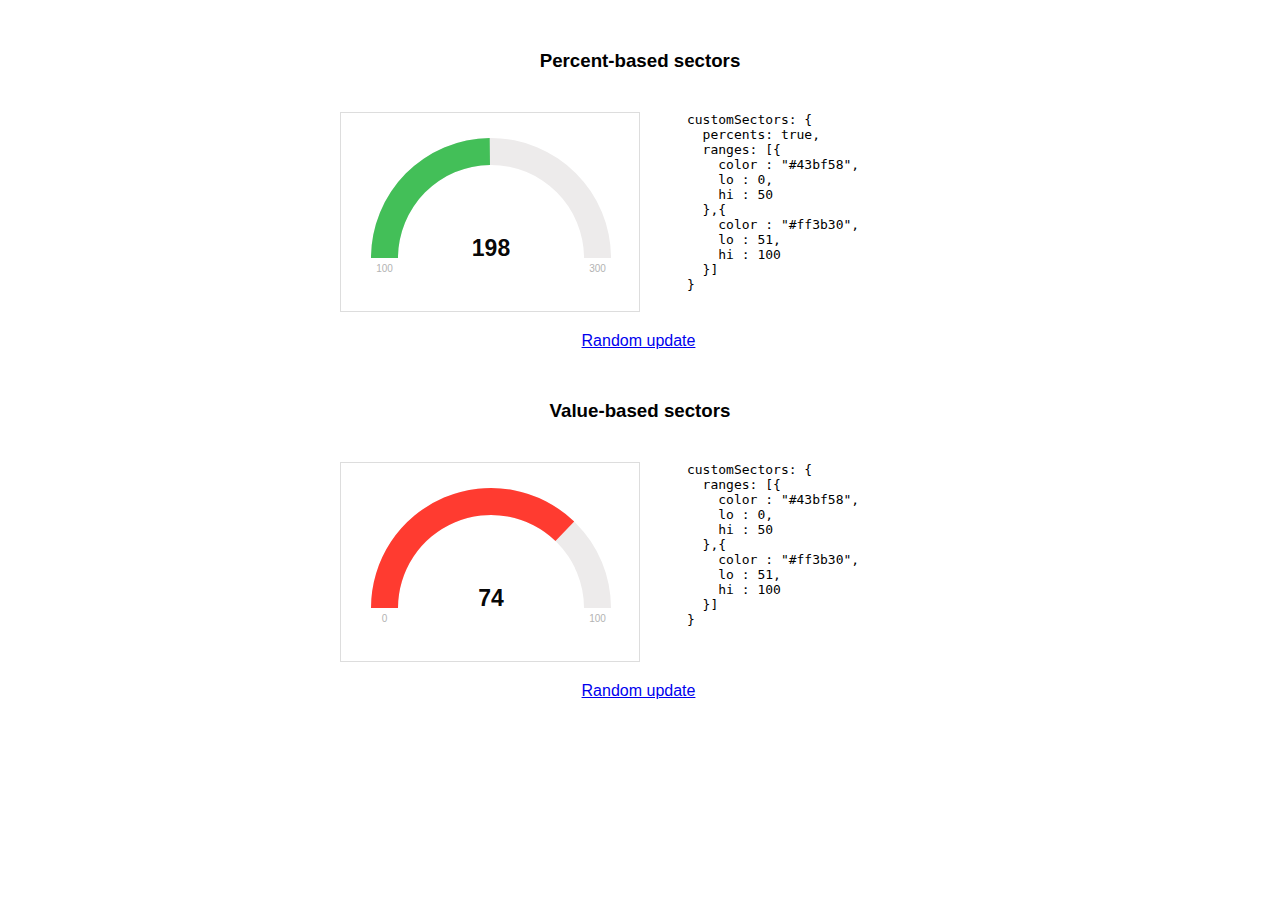
<file: Package/justgage/justgage-master/docs/examples/custom-sectors.html>
<!doctype html>
<html>

<head>
  <meta charset="utf-8" />
  <title>Custom Sectors</title>
  <meta name="viewport" content="width=device-width">

  <style>
    body {
      font-family: Arial;
    }

    .container {
      width: 600px;
      margin: 30px auto;
      text-align: center;
    }

    .gauge {
      width: 50%;
      height: 200px;
      float: left;
      border: 1px solid #ddd;
      box-sizing: border-box;
      margin: 30px 0 20px 0;
    }

    .conf {
      display: block;
      width: 50%;
      float: left;
      margin: 30px 0 20px 0;
      text-align: left;
    }

    .clear {
      clear: both;
    }

    h3 {
      margin: 50px 0 10px 0;
    }

    a:link.button,
    a:active.button,
    a:visited.button,
    a:hover.button {
      margin: 0 5px 0 2px;
      padding: 10px 13px;
    }
  </style>

</head>


<body>

  <div class="container">
    <h3>Percent-based sectors</h3>
    <div id="jg1" class="gauge"></div>
    <pre class="conf">
      customSectors: {
        percents: true,
        ranges: [{
          color : "#43bf58",
          lo : 0,
          hi : 50
        },{
          color : "#ff3b30",
          lo : 51,
          hi : 100
        }]
      }
    </pre>
    <div class="clear"></div>
    <a href="#" id="jg1_refresh" class="button grey">Random update</a>

    <h3>Value-based sectors</h3>
    <div id="jg2" class="gauge"></div>
    <pre class="conf">
      customSectors: {
        ranges: [{
          color : "#43bf58",
          lo : 0,
          hi : 50
        },{
          color : "#ff3b30",
          lo : 51,
          hi : 100
        }]
      }
    </pre>
    <div class="clear"></div>
    <a href="#" id="jg2_refresh" class="button grey">Random update</a>
  </div>

  <script src="../raphael.min.js"></script>
  <script src="../justgage.js"></script>
  <script>
    /** Random integer  */
    function getRandomInt(min, max) {
      return Math.floor(Math.random() * (max - min + 1)) + min;
    }

    document.addEventListener("DOMContentLoaded", function (event) {
      var jg1 = new JustGage({
        id: "jg1",
        value: 200,
        min: 100,
        max: 300,
        gaugeWidthScale: 0.6,
        customSectors: {
          percents: true,
          ranges: [{
            color: "#43bf58",
            lo: 0,
            hi: 50
          }, {
            color: "#ff3b30",
            lo: 51,
            hi: 100
          }]
        },
        counter: true
      });

      var jg2 = new JustGage({
        id: "jg2",
        value: 75,
        min: 0,
        max: 100,
        gaugeWidthScale: 0.6,
        customSectors: {
          ranges: [{
            color: "#43bf58",
            lo: 0,
            hi: 50
          }, {
            color: "#ff3b30",
            lo: 51,
            hi: 100
          }]
        },
        counter: true
      });

      document.getElementById('jg1_refresh').addEventListener('click', function () {
        jg1.refresh(getRandomInt(100, 300));
      });

      document.getElementById('jg2_refresh').addEventListener('click', function () {
        jg2.refresh(getRandomInt(0, 100));
      });

    });
  </script>
</body>

</html>
</file>
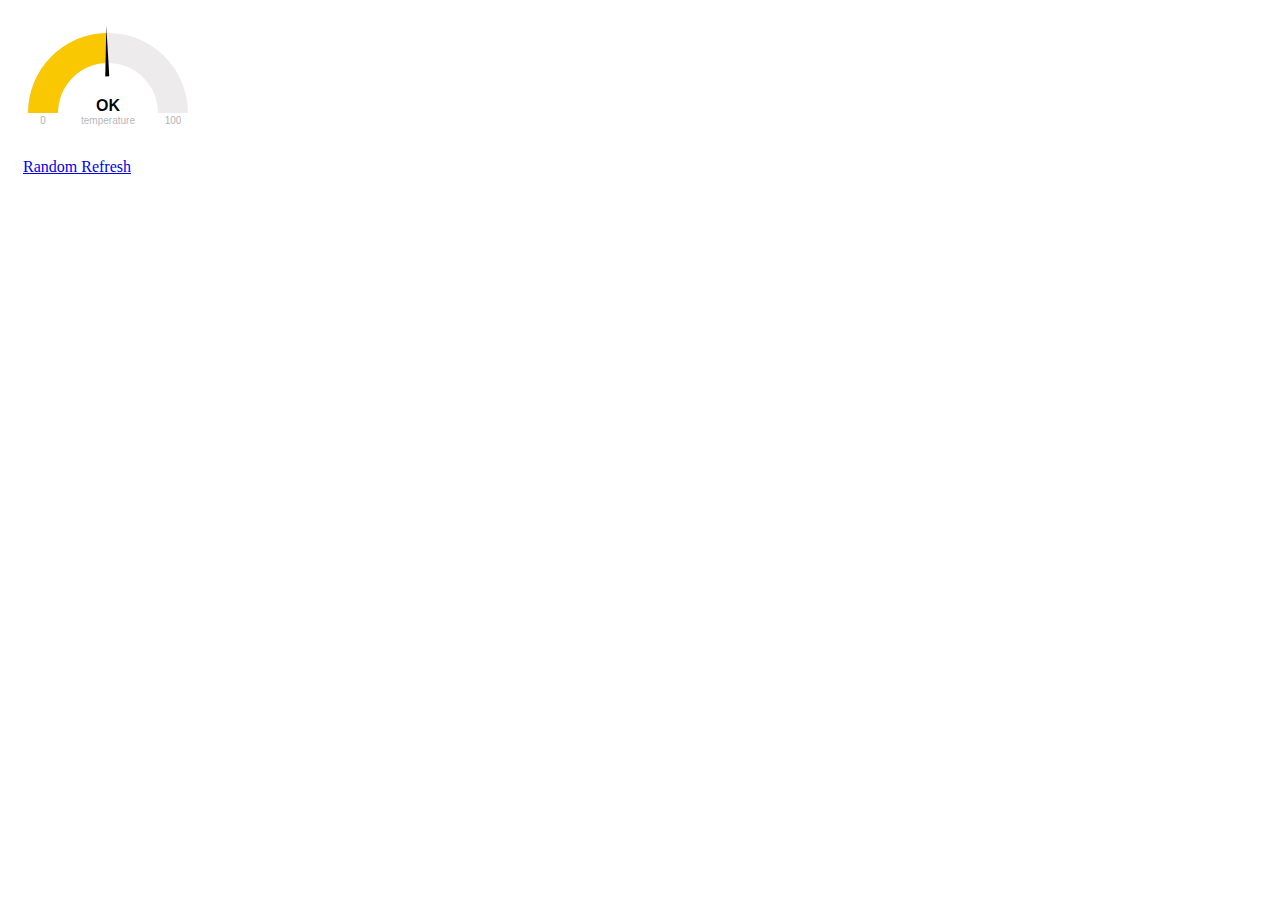
<file: Package/justgage/justgage-master/docs/examples/custom-value-renderer.html>
<!doctype html>
<html>

<head>
    <meta charset="utf-8" />
    <title>Custom Render Function</title>
    <style>
        .container {
            margin: 0 auto;
            text-align: center;
        }

        .gauge_container {
            text-align: left;
            height: 450px;
            display: inline-block;
            border: 1px solid #ccc;
            margin: 40px 5px 0 5px;
        }

        .gauge {
            width: 300px;
            height: 200px;
            display: inline-block;
            -webkit-transform: translate3d(0, 0, 0);
        }

        .controls {
            text-align: left;
        }

        li {
            padding: 10px 0 0 0;
        }

        li.refresh {
            border-top: 1px solid #eee;
            border-bottom: 1px solid #eee;
            padding-top: 15px;
            padding-bottom: 15px;
        }

        label {
            font-family: Arial;
            display: inline-block;
            width: 65px;
            margin: 0 0 5px 0;
            text-align: right;
            padding: 5px;
            color: #919191;
        }

        input {
            font-weight: bold;
            font-size: 13px;
            padding: 10px;
            border: 1px solid #ccc;
            margin: 5px;
        }

        input[disabled=disabled] {
            font-weight: normal;
            font-size: 11px;
            padding: 0 0 0 10px;
            margin: 0px;
            color: #777777;
            border-color: transparent;
            background: #fff;
        }

        a:link.button,
        a:active.button,
        a:visited.button,
        a:hover.button {
            margin: 0px 5px 0 2px;
            padding: 7px 13px;
        }
    </style>
</head>

<body>
    <div id="gg1" style="width: 200px; height: 150px;"></div>
    <a href="#" id="gg1_refresh" class="button grey">Random Refresh</a>
    <script src="../raphael.min.js"></script>
    <script src="../justgage.js"></script>
    <script>
        /** Random integer  */
        function getRandomInt(min, max) {
            return Math.floor(Math.random() * (max - min + 1)) + min;
        }

        document.addEventListener("DOMContentLoaded", function (event) {
            var gg1 = new JustGage({
                id: "gg1",
                value: 50,
                min: 0,
                max: 100,
                title: "Target",
                label: "temperature",
                pointer: true,
                textRenderer: function (val) {
                    if (val < 50) {
                        return 'Cold';
                    } else if (val > 50) {
                        return 'Hot';
                    } else if (val === 50) {
                        return 'OK';
                    }
                },
                onAnimationEnd: function () {
                    console.log('f: onAnimationEnd()');
                }
            });

            document.getElementById('gg1_refresh').addEventListener('click', function () {
                gg1.refresh(getRandomInt(0, 100));
                return false;
            });
        });
    </script>
</body>

</html>
</file>
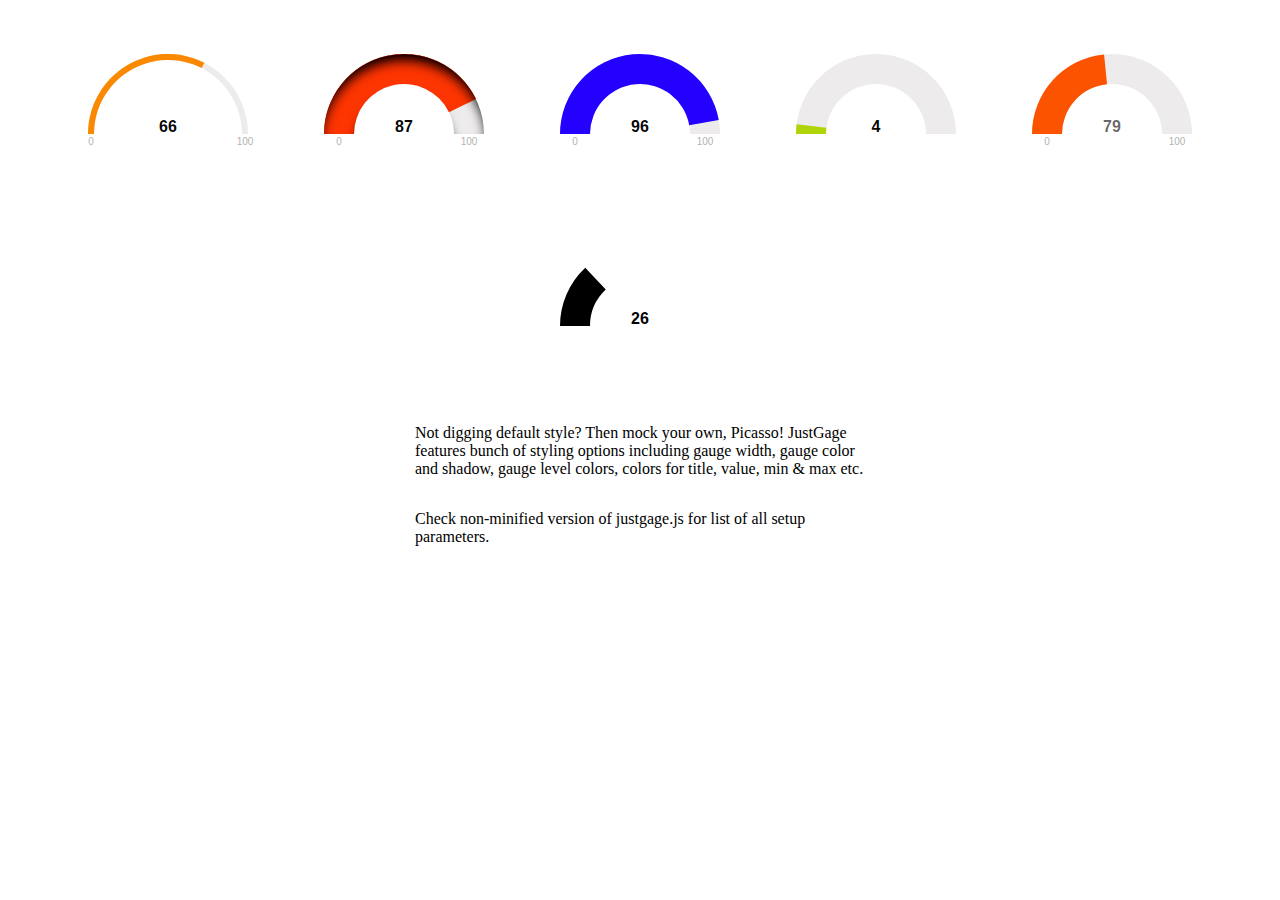
<file: Package/justgage/justgage-master/docs/examples/customize-style.htm>
<!doctype html>

<html>

<head>
  <title>Customize style</title>
  <meta http-equiv="Content-Type" content="text/html; charset=UTF-8" />

  <style>
    body {
      text-align: center;
    }

    #g1,
    #g2,
    #g3,
    #g4,
    #g5,
    #g6 {
      width: 200px;
      height: 160px;
      display: inline-block;
      margin: 1em;
    }

    p {
      display: block;
      width: 450px;
      margin: 2em auto;
      text-align: left;
    }
  </style>

</head>

<body>
  <div id="g1"></div>
  <div id="g2"></div>
  <div id="g3"></div>
  <div id="g4"></div>
  <div id="g5"></div>
  <div id="g6"></div>
  <p>
    Not digging default style? Then mock your own, Picasso! JustGage features bunch of styling options including gauge
    width, gauge color and shadow, gauge level colors, colors for title, value, min &amp; max etc.
  </p>
  <p>
    Check non-minified version of justgage.js for list of all setup parameters.
  </p>
  <script src="../raphael.min.js"></script>
  <!--<script src="../justgage-1.0.1.js"></script>-->
  <script src="../justgage.js"></script>
  <script>
    /** Random integer  */
    function getRandomInt(min, max) {
      return Math.floor(Math.random() * (max - min + 1)) + min;
    }

    document.addEventListener("DOMContentLoaded", function (event) {

      var g1, g2, g3, g4, g5, g6;

      var g1 = new JustGage({
        id: "g1",
        value: getRandomInt(0, 100),
        min: 0,
        max: 100,
        title: "Custom Width",
        label: "",
        gaugeWidthScale: 0.2
      });

      var g2 = new JustGage({
        id: "g2",
        value: getRandomInt(0, 100),
        min: 0,
        max: 100,
        title: "Custom Shadow",
        label: "",
        showInnerShadow: true,
        shadowOpacity: 1,
        shadowSize: 5,
        shadowVerticalOffset: 10
      });

      var g3 = new JustGage({
        id: "g3",
        value: getRandomInt(0, 100),
        min: 0,
        max: 100,
        title: "Custom Colors",
        label: "",
        levelColors: [
          "#00fff6",
          "#ff00fc",
          "#1200ff"
        ]
      });

      var g4 = new JustGage({
        id: "g4",
        value: getRandomInt(0, 100),
        min: 0,
        max: 100,
        title: "Hide Labels",
        hideMinMax: true
      });


      var g5 = new JustGage({
        id: "g5",
        value: getRandomInt(0, 100),
        min: 0,
        max: 100,
        title: "Animation Type",
        label: "",
        startAnimationTime: 2000,
        startAnimationType: ">",
        refreshAnimationTime: 1000,
        refreshAnimationType: "bounce"
      });

      var g6 = new JustGage({
        id: "g6",
        value: getRandomInt(0, 100),
        min: 0,
        max: 100,
        title: "Minimal",
        label: "",
        hideMinMax: true,
        gaugeColor: "#fff",
        levelColors: ["#000"],
        startAnimationTime: 1,
        startAnimationType: "linear",
        refreshAnimationTime: 1,
        refreshAnimationType: "linear"
      });

      setInterval(function () {
        g1.refresh(getRandomInt(0, 100));
        g2.refresh(getRandomInt(0, 100));
        g3.refresh(getRandomInt(0, 100));
        g4.refresh(getRandomInt(0, 100));
        g5.refresh(getRandomInt(0, 100));
        g6.refresh(getRandomInt(0, 100));
      }, 2500);

    });
  </script>
</body>

</html>
</file>
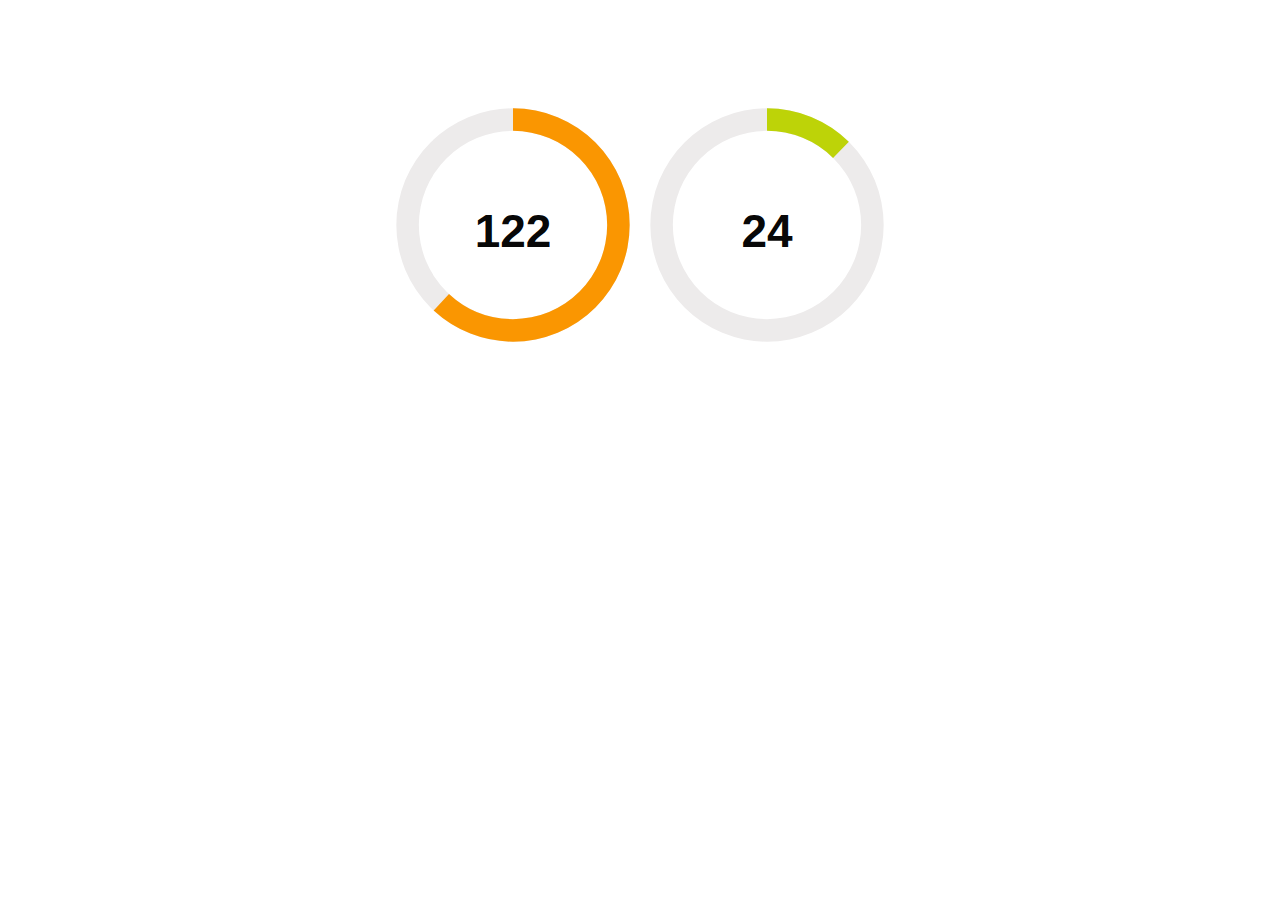
<file: Package/justgage/justgage-master/docs/examples/defaults.html>
<!doctype html>
<html>

<head>
  <meta charset="utf-8" />
  <title>Defaults</title>
  <meta name="viewport" content="width=device-width">
  <style>
  .container {
    width: 600px;
    margin: 100px auto;
    text-align: center;
  }

  .gauge {
    width: 250px;
    height: 250px;
    display: inline-block;
  }

  </style>
</head>

<body>
  <div class="container">
    <div id="gg1" class="gauge"></div>
    <div id="gg2" class="gauge" data-value="25"></div>
  </div>
  <script src="../raphael.min.js"></script>
  <script src="../justgage.js"></script>
  <script>
  document.addEventListener("DOMContentLoaded", function(event) {

    var dflt = {
      min: 0,
      max: 200,
      donut: true,
      gaugeWidthScale: 0.6,
      counter: true,
      hideInnerShadow: true
    }

    var gg1 = new JustGage({
      id: 'gg1',
      value: 125,
      title: 'javascript call',
      defaults: dflt
    });

    var gg2 = new JustGage({
      id: 'gg2',
      title: 'data-attributes',
      defaults: dflt
    });

  });
  </script>
</body>

</html>
</file>
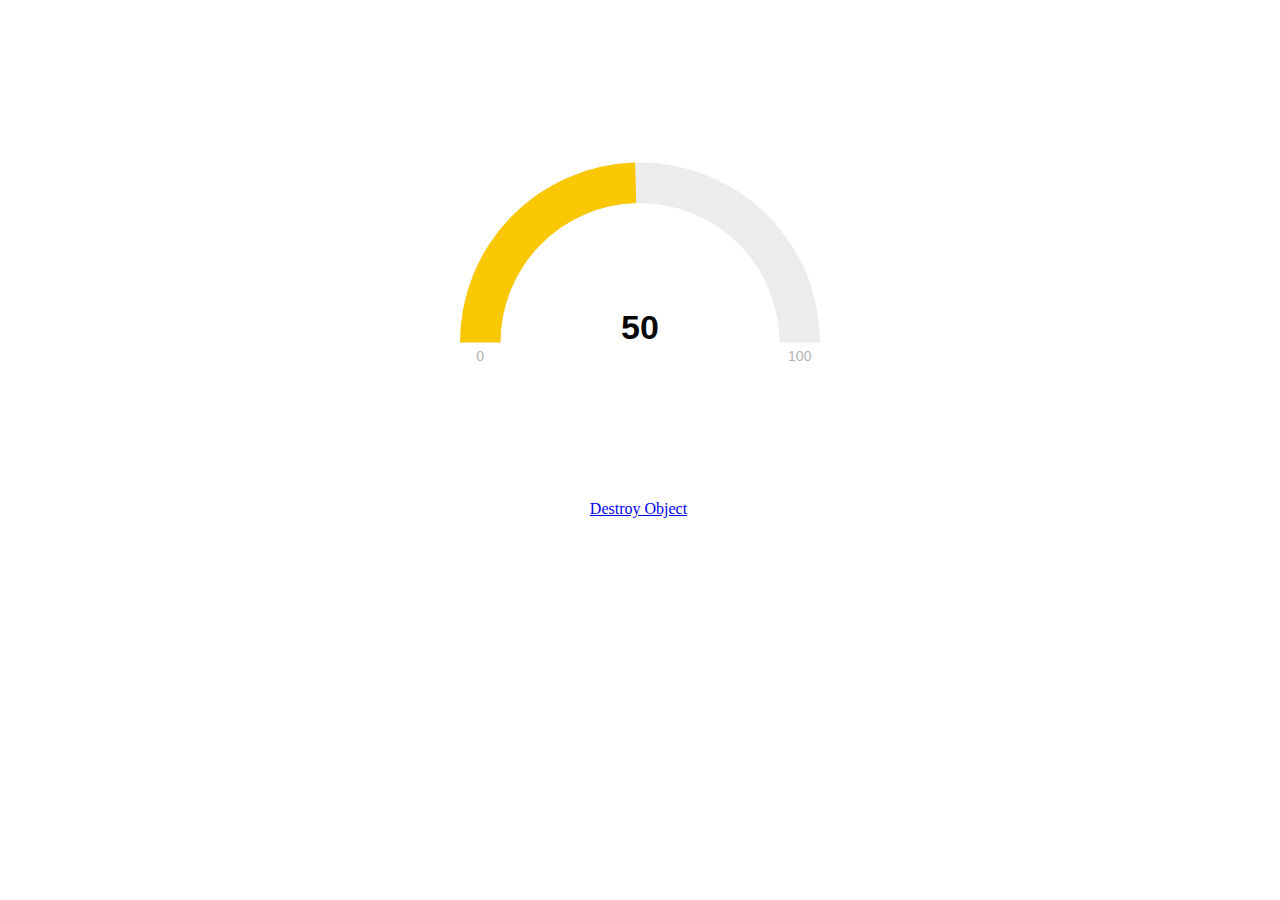
<file: Package/justgage/justgage-master/docs/examples/destroy-object.html>
<!doctype html>
<html>

<head>
    <meta charset="utf-8" />
    <title>Refresh object</title>
    <meta name="viewport" content="width=device-width">
    <style>
    .container {
        width: 450px;
        margin: 50px auto 0 auto;
        text-align: center;
    }

    .gauge {
        width: 450px;
        height: 450px;
    }

    a:link.button,
    a:active.button,
    a:visited.button,
    a:hover.button {
        margin: 30px 5px 0 2px;
        padding: 7px 13px;
    }
    </style>
</head>

<body>
    <div class="container">
        <div id="g1" class="gauge"></div>
        <a href="#" id="g1_destroy" class="button grey">Destroy Object</a>
    </div>
    <script src="../raphael.min.js"></script>
    <script src="../justgage.js"></script>
    <script>

    document.addEventListener("DOMContentLoaded", function(event) {

        var g1 = new JustGage({
            id: "g1",
            title: "Max is 100.",
            value: 50,
            min: 0,
            max: 100,
            decimals: 0,
            gaugeWidthScale: 0.6
        });

        document.getElementById('g1_destroy').addEventListener('click', function() {
            g1.destroy()
        });

    });
    </script>
</body>

</html>
</file>
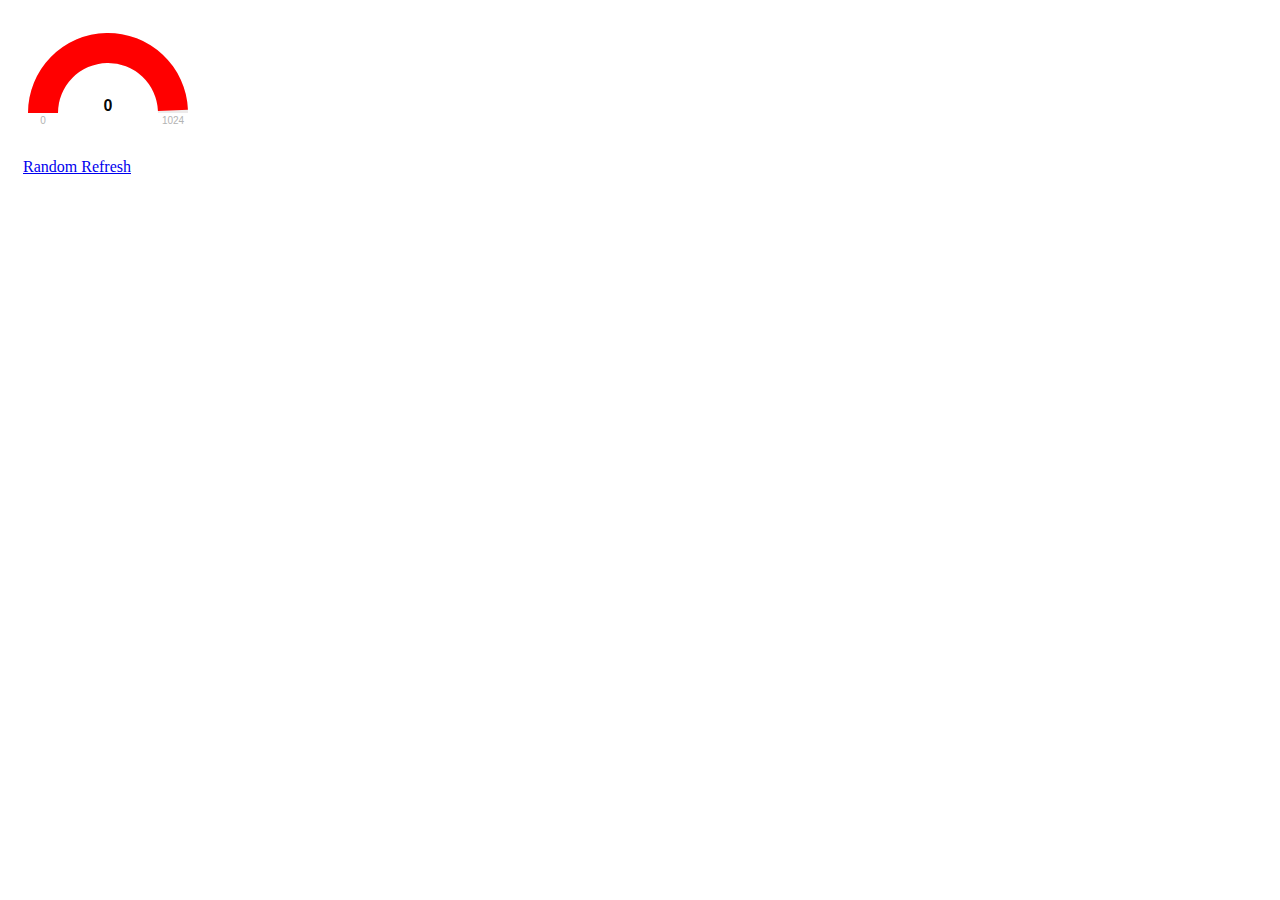
<file: Package/justgage/justgage-master/docs/examples/display-remaining.html>
<!doctype html>
<html>

<head>
    <meta charset="utf-8" />
    <title>Guage</title>
    <style>
        .container {
            margin: 0 auto;
            text-align: center;
        }

        .gauge_container {
            text-align: left;
            height: 450px;
            display: inline-block;
            border: 1px solid #ccc;
            margin: 40px 5px 0 5px;
        }

        .gauge {
            width: 300px;
            height: 200px;
            display: inline-block;
            -webkit-transform: translate3d(0, 0, 0);
        }

        .controls {
            text-align: left;
        }

        li {
            padding: 10px 0 0 0;
        }

        li.refresh {
            border-top: 1px solid #eee;
            border-bottom: 1px solid #eee;
            padding-top: 15px;
            padding-bottom: 15px;
        }

        label {
            font-family: Arial;
            display: inline-block;
            width: 65px;
            margin: 0 0 5px 0;
            text-align: right;
            padding: 5px;
            color: #919191;
        }

        input {
            font-weight: bold;
            font-size: 13px;
            padding: 10px;
            border: 1px solid #ccc;
            margin: 5px;
        }

        input[disabled=disabled] {
            font-weight: normal;
            font-size: 11px;
            padding: 0 0 0 10px;
            margin: 0px;
            color: #777777;
            border-color: transparent;
            background: #fff;
        }

        a:link.button,
        a:active.button,
        a:visited.button,
        a:hover.button {
            margin: 0px 5px 0 2px;
            padding: 7px 13px;
        }
    </style>
</head>

<body>
    <div id="gg1" style="width: 200px; height: 150px;"></div>
    <a href="#" id="gg1_refresh" class="button grey">Random Refresh</a>
    <script src="../raphael.min.js"></script>
    <script src="../justgage.js"></script>
    <script>
        /** Random integer  */
        function getRandomInt(min, max) {
            return Math.floor(Math.random() * (max - min + 1)) + min;
        }

        document.addEventListener("DOMContentLoaded", function (event) {
            var gg1 = new JustGage({
                id: "gg1",
                value: 1024,
                min: 0,
                max: 1024,
                title: "Target",
                label: "",
                displayRemaining: true
            });

            document.getElementById('gg1_refresh').addEventListener('click', function () {
                gg1.refresh(getRandomInt(0, 1024));
                return false;
            });
        });
    </script>
</body>

</html>
</file>
<file: Package/justgage/justgage-master/docs/resources/css/style.min.css>
button,a.button:link,a.button:active,a.button:visited,a.button:hover{display:inline-block;position:relative;margin:0;padding:.7em 1.923076923076923em;min-width:4.153846153846154em;color:#fff;font-size:1.3em;line-height:1.230769230769231em;text-decoration:none;text-align:center;font-weight:bold;vertical-align:middle;outline-style:none;outline-color:invert;cursor:pointer;border:.0769230769230769em solid #7d7d7d;-moz-border-radius:.2307692307692308em;-webkit-border-radius:.2307692307692308em;border-radius:.2307692307692308em;text-shadow:.0769230769230769em .0769230769230769em 0 rgba(255,255,255,1);box-shadow:rgba(255,255,255,0.3) 0 .0769230769230769em 0 0 inset,0.0769230769230769em .0769230769230769em .2307692307692308em rgba(0,0,0,0.2);-moz-box-shadow:rgba(255,255,255,0.3) 0 .0769230769230769em 0 0 inset,0.0769230769230769em .0769230769230769em .2307692307692308em rgba(0,0,0,0.2);-webkit-box-shadow:rgba(255,255,255,0.3) 0 .0769230769230769em 0 0 inset,0.0769230769230769em .0769230769230769em .2307692307692308em rgba(0,0,0,0.2)}button::-moz-focus-inner{border:0;padding:0}button:hover,a.button:hover{box-shadow:rgba(255,255,255,0.3) 0 .0769230769230769em 0 0 inset,0em 0 .2307692307692308em rgba(0,0,0,0.4);-moz-box-shadow:rgba(255,255,255,0.3) 0 .0769230769230769em 0 0 inset,0em 0 .2307692307692308em rgba(0,0,0,0.4);-webkit-box-shadow:rgba(255,255,255,0.3) 0 .0769230769230769em 0 0 inset,0em 0 .2307692307692308em rgba(0,0,0,0.4)}.bigbutt,a.bigbutt:link,a.bigbutt:active,a.bigbutt:visited,a.bigbutt:hover{padding:.5em 1.666666666666667em .5em 1.666666666666667em;font-size:18px;margin:0 0 .5em 0;font-weight:bold}button.grey,a.grey:link,a.grey:active,a.grey:visited,a.grey:hover{color:#fff;text-shadow:0 .0769230769230769em 0 rgba(0,0,0,0.3);background:#9c9c9c;background-image:-webkit-gradient(linear,left top,left bottom,from(#b2b2b2),to(#9c9c9c));background-image:-webkit-linear-gradient(top,#b2b2b2,#9c9c9c);background-image:-moz-linear-gradient(top,#b2b2b2,#9c9c9c);background-image:-o-linear-gradient(top,#b2b2b2,#9c9c9c);background-image:linear-gradient(to bottom,#b2b2b2,#9c9c9c);border-color:#7d7d7d}button.grey:hover,a.grey:hover{background:#818181;background-image:-webkit-gradient(linear,left top,left bottom,from(#b2b2b2),to(#818181));background-image:-webkit-linear-gradient(top,#b2b2b2,#818181);background-image:-moz-linear-gradient(top,#b2b2b2,#818181);background-image:-o-linear-gradient(top,#b2b2b2,#818181);background-image:linear-gradient(to bottom,#b2b2b2,#818181);border-color:#818181}button.grey:active,a.grey:active,a.active:link,a.active:active,a.active:visited,a.active:hover{text-shadow:-0.0769230769230769em -0.0769230769230769em 0 rgba(0,0,0,0.3);background:#919191;background-image:-webkit-gradient(linear,left top,left bottom,from(#919191),to(#919191));background-image:-webkit-linear-gradient(top,#919191,#919191);background-image:-moz-linear-gradient(top,#919191,#919191);background-image:-o-linear-gradient(top,#919191,#919191);background-image:linear-gradient(to bottom,#919191,#919191);box-shadow:.0769230769230769em .0769230769230769em 0 rgba(255,255,255,0.4),0em .1538461538461538em .9230769em rgba(0,0,0,0.4) inset;-moz-box-shadow:.0769230769230769em .0769230769230769em 0 rgba(255,255,255,0.4),0em .1538461538461538em .9230769em rgba(0,0,0,0.4) inset;-webkit-box-shadow:.0769230769230769em .0769230769230769em 0 rgba(255,255,255,0.4),0em .1538461538461538em .9230769em rgba(0,0,0,0.4) inset;border-color:#666}button.green,a.green:link,a.green:active,a.green:visited,a.green:hover{color:#fff;text-shadow:.0769230769230769em .0769230769230769em 0 rgba(0,0,0,0.3);background:#a1cb00;background-image:-webkit-gradient(linear,left top,left bottom,from(#a1cb00),to(#6cb000));background-image:-webkit-linear-gradient(top,#a1cb00,#6cb000);background-image:-moz-linear-gradient(top,#a1cb00,#6cb000);background-image:-o-linear-gradient(top,#a1cb00,#6cb000);background-image:linear-gradient(to bottom,#a1cb00,#6cb000);border-color:#477600}button.green:hover,a.green:hover{background:#a1cb00;background-image:-webkit-gradient(linear,left top,left bottom,from(#a1cb00),to(#5d9800));background-image:-webkit-linear-gradient(top,#a1cb00,#5d9800);background-image:-moz-linear-gradient(top,#a1cb00,#5d9800);background-image:-o-linear-gradient(top,#a1cb00,#5d9800);background-image:linear-gradient(to bottom,#a1cb00,#5d9800);border-color:#355700}button.green:active,a.green:active{text-shadow:.0769230769230769em -0.0769230769230769em 0 rgba(0,0,0,0.3);background:#a1cb00;background-image:-webkit-gradient(linear,left top,left bottom,from(#a1cb00),to(#5d9800));background-image:-webkit-linear-gradient(top,#a1cb00,#5d9800);background-image:-moz-linear-gradient(top,#a1cb00,#5d9800);background-image:-o-linear-gradient(top,#a1cb00,#5d9800);background-image:linear-gradient(to bottom,#a1cb00,#5d9800);box-shadow:.0769230769230769em .0769230769230769em 0 rgba(255,255,255,0.3),0em .1538461538461538em .6153846153846154em rgba(0,0,0,0.4) inset;-moz-box-shadow:.0769230769230769em .0769230769230769em 0 rgba(255,255,255,0.3),0em .1538461538461538em .6153846153846154em rgba(0,0,0,0.4) inset;-webkit-box-shadow:.0769230769230769em .0769230769230769em 0 rgba(255,255,255,0.3),0em .1538461538461538em .6153846153846154em rgba(0,0,0,0.4) inset;border-color:#477600}button.blue,a.blue:link,a.blue:active,a.blue:visited,a.blue:hover{color:#fff;text-shadow:0 .0769230769230769em 0 rgba(0,0,0,0.3);background:#3ac8fd;background-image:-webkit-gradient(linear,left top,left bottom,from(#3ac8fd),to(#2e9ec7));background-image:-webkit-linear-gradient(top,#3ac8fd,#2e9ec7);background-image:-moz-linear-gradient(top,#3ac8fd,#2e9ec7);background-image:-o-linear-gradient(top,#3ac8fd,#2e9ec7);background-image:linear-gradient(to bottom,#3ac8fd,#2e9ec7);border-color:#237695}button.blue:hover,a.blue:hover{background:#3ac8fd;background-image:-webkit-gradient(linear,left top,left bottom,from(#3ac8fd),to(#237695));background-image:-webkit-linear-gradient(top,#3ac8fd,#237695);background-image:-moz-linear-gradient(top,#3ac8fd,#237695);background-image:-o-linear-gradient(top,#3ac8fd,#237695);background-image:linear-gradient(to bottom,#3ac8fd,#237695);border-color:#237695}button.blue:active,a.blue:active{text-shadow:0 -0.0769230769230769em 0 rgba(0,0,0,0.3);background:#3ac8fd;background-image:-webkit-gradient(linear,left top,left bottom,from(#3ac8fd),to(#2e9ec7));background-image:-webkit-linear-gradient(top,#3ac8fd,#2e9ec7);background-image:-moz-linear-gradient(top,#3ac8fd,#2e9ec7);background-image:-o-linear-gradient(top,#3ac8fd,#2e9ec7);background-image:linear-gradient(to bottom,#3ac8fd,#2e9ec7);border-color:#237695}button.red,a.red:link,a.red:active,a.red:visited,a.red:hover{color:#fff;text-shadow:.0769230769230769em .0769230769230769em 0 rgba(255,255,255,0.3);background:#a00;background-image:-webkit-gradient(linear,left top,left bottom,from(#d60000),to(#a00));background-image:-webkit-linear-gradient(top,#d60000,#a00);background-image:-moz-linear-gradient(top,#d60000,#a00);background-image:-o-linear-gradient(top,#d60000,#a00);background-image:linear-gradient(to bottom,#d60000,#a00);border-color:#a00}button.red:hover,a.red:hover{background:#840000;background-image:-webkit-gradient(linear,left top,left bottom,from(#d60000),to(#840000));background-image:-webkit-linear-gradient(top,#d60000,#840000);background-image:-moz-linear-gradient(top,#d60000,#840000);background-image:-o-linear-gradient(top,#d60000,#840000);background-image:linear-gradient(to bottom,#d60000,#840000);border-color:#840000}button.red:active,a.red:active{text-shadow:-0.0769230769230769em -0.0769230769230769em 0 rgba(255,255,255,0.3);background:#840000;background-image:-webkit-gradient(linear,left top,left bottom,from(#d60000),to(#840000));background-image:-webkit-linear-gradient(top,#d60000,#840000);background-image:-moz-linear-gradient(top,#d60000,#840000);background-image:-o-linear-gradient(top,#d60000,#840000);background-image:linear-gradient(to bottom,#d60000,#840000);border-color:#840000}button.yellow,a.yellow:link,a.yellow:active,a.yellow:visited,a.yellow:hover{color:#2a2a2a;text-shadow:.0769230769230769em .0769230769230769em 0 rgba(255,255,255,0.3);background:#feef00;background-image:-webkit-gradient(linear,left top,left bottom,from(#feef00),to(#fed200));background-image:-webkit-linear-gradient(top,#feef00,#fed200);background-image:-moz-linear-gradient(top,#feef00,#fed200);background-image:-o-linear-gradient(top,#feef00,#fed200);background-image:linear-gradient(to bottom,#feef00,#fed200);border-color:#baaf00}button.yellow:hover,a.yellow:hover{background:#feef00;background-image:-webkit-gradient(linear,left top,left bottom,from(#feef00),to(#feb300));background-image:-webkit-linear-gradient(top,#feef00,#feb300);background-image:-moz-linear-gradient(top,#feef00,#feb300);background-image:-o-linear-gradient(top,#feef00,#feb300);background-image:linear-gradient(to bottom,#feef00,#feb300);border-color:#baaf00}button.yellow:active,a.yellow:active{text-shadow:-0.0769230769230769em -0.0769230769230769em 0 rgba(255,255,255,0.3);background:#feef00;background-image:-webkit-gradient(linear,left top,left bottom,from(#feef00),to(#feb300));background-image:-webkit-linear-gradient(top,#feef00,#feb300);background-image:-moz-linear-gradient(top,#feef00,#feb300);background-image:-o-linear-gradient(top,#feef00,#feb300);background-image:linear-gradient(to bottom,#feef00,#feb300);box-shadow:.0769230769230769em .0769230769230769em 0 rgba(255,255,255,0.3),0em .1538461538461538em .6153846153846154em rgba(0,0,0,0.4) inset;-moz-box-shadow:.0769230769230769em .0769230769230769em 0 rgba(255,255,255,0.3),0em .1538461538461538em .6153846153846154em rgba(0,0,0,0.4) inset;-webkit-box-shadow:.0769230769230769em .0769230769230769em 0 rgba(255,255,255,0.3),0em .1538461538461538em .6153846153846154em rgba(0,0,0,0.4) inset;border-color:#baaf00}.rightsplit,a.rightsplit:link,a.rightsplit:active,a.rightsplit:visited,a.rightsplit:hover{-webkit-border-top-left-radius:0;border-top-left-radius:0;-webkit-border-bottom-left-radius:0;border-bottom-left-radius:0;border-left:none}.leftsplit,a.leftsplit:link,a.leftsplit:active,a.leftsplit:visited,a.leftsplit:hover{-webkit-border-top-right-radius:0;border-top-right-radius:0;-webkit-border-bottom-right-radius:0;border-bottom-right-radius:0}a.btnDownload:link,a.btnDownload:active,a.btnDownload:visited,a.btnDownload:hover{padding:.75em 5.277777777777778em .75em 2.5em;font-size:18px;margin:0 0 .5em 0;font-weight:bold;text-shadow:.0769230769230769em .0769230769230769em 0 rgba(0,0,0,0.3);box-shadow:rgba(255,255,255,0.3) 0 1px 0 0 inset,0px 0 3px rgba(0,0,0,0.5);-moz-box-shadow:rgba(255,255,255,0.3) 0 1px 0 0 inset,0px 0 3px rgba(0,0,0,0.5);-webkit-box-shadow:rgba(255,255,255,0.3) 0 1px 0 0 inset,0px 0 3px rgba(0,0,0,0.5)}a.btnDownload:hover{box-shadow:rgba(255,255,255,0.3) 0 1px 0 0 inset,0px 0 6px rgba(0,0,0,0.5);-moz-box-shadow:rgba(255,255,255,0.3) 0 1px 0 0 inset,0px 0 6px rgba(0,0,0,0.5);-webkit-box-shadow:rgba(255,255,255,0.3) 0 1px 0 0 inset,0px 0 6px rgba(0,0,0,0.5)}a.btnDownload:active{text-shadow:-0.0769230769230769em -0.0769230769230769em 0 rgba(0,0,0,0.1);box-shadow:-1px -1px 0 rgba(0,0,0,0.0),1px 1px 0 rgba(255,255,255,0.03),1px 1px 4px rgba(0,0,0,0.5) inset;-moz-box-shadow:-1px -1px 0 rgba(0,0,0,0.1),1px 1px 0 rgba(0,0,0,0.1),0px 0 8px rgba(0,0,0,0.8) inset;-webkit-box-shadow:-1px -1px 0 rgba(0,0,0,0.0),1px 1px 0 rgba(0,0,0,0.1),0px 1px 8px rgba(0,0,0,0.8) inset);border-color:#404040}.btnDownload .split{display:block;position:absolute;top:0;bottom:0;right:0;margin-right:2.666666666666667em;width:1px;opacity:.2;filter:alpha(opacity=2);background:#000;border-right:1px solid #fff;font-size:1em}.btnDownload:active .split{opacity:.1;filter:alpha(opacity=10)}.btnDownload .ico_ArrowD{display:block;position:absolute;top:0;right:0;margin-top:.45em;margin-right:.3em;background:url(../img/ico_sprite.png) no-repeat;background-position:0 0;width:2em;height:2em;font-size:1em}.btnDownload:active .ico_ArrowD{background-position:0 -1.777777777777778em}.ico16{display:block;width:32px;height:32px;line-height:1em;font-size:1em;background:url('../img/ico_sprite.png') no-repeat}.ico16AbsoluteR{position:absolute;top:0;right:0}.ico16AbsoluteL{position:absolute;top:0;left:0}.icoArrowD{background-position:-4px -4px}.icoTwitterBig{background-position:-36px -4px}.icoTwitterSmall{background-position:-33px -33px}.icoGitHubSmall{background-position: -64px 0px;}body,div,dl,dt,dd,ul,ol,li,h1,h2,h3,h4,h5,h6,pre,form,fieldset,input,textarea,p,blockquote,th,td{margin:0;padding:0}table{border-collapse:collapse;border-spacing:0}fieldset,img{border:0}address,caption,cite,code,dfn,em,strong,th,var{font-style:normal;font-weight:normal}ol,ul{list-style:none}caption,th{text-align:left}h1,h2,h3,h4,h5,h6{font-size:100%;font-weight:normal}q:before,q:after{content:''}abbr,acronym{border:0}a{outline:0}body{position:relative;font-size:10px;font-family:Arial}::selection{background:#feef00;color:#000}::-moz-selection{background:#feef00;color:#000}.clear:before,.clear:after{content:"";display:table}.clear:after{clear:both}.clear{*zoom:1}.left{float:left}.right{float:right}.hide{display:none}.center{text-align:center}#g960{display:none;opacity:.3;position:absolute;top:0;bottom:0;left:0;right:0;background:url(../img/g960.png) top center repeat-y;z-index:10000}.w960{position:relative;width:96em;background:0;margin:0 auto}.box{position:relative;float:left;border:1px solid transparent}.inner{border:0}.x1{width:7.8em}.x2{width:15.8em}.x3{width:23.8em}.x4{width:31.8em}.x5{width:39.8em}.x6{width:47.8em}.x7{width:55.8em}.x8{width:63.8em}.x9{width:71.8em}.x10{width:79.8em}.x11{width:87.8em}.x12{width:95.8em}.proto{height:3em}#header{position:fixed;top:0;left:0;right:0;height:6.2em;background:#000;background-image:-webkit-gradient(linear,left top,left bottom,from(#262626),to(#000));background-image:-webkit-linear-gradient(top,#262626,#000);background-image:-moz-linear-gradient(top,#262626,#000);background-image:-o-linear-gradient(top,#262626,#000);background-image:linear-gradient(to bottom,#262626,#000);filter:progid:DXImageTransform.Microsoft.gradient(startColorStr='#262626',EndColorStr='#000000');z-index:10000;box-shadow:0 .1em .7em rgba(0,0,0,0.3);-moz-box-shadow:0 .1em .7em rgba(0,0,0,0.3);-webkit-box-shadow:0 .1em .7em rgba(0,0,0,0.3)}#logoContainer{position:absolute;top:0;left:0;right:0;height:6.2em;z-index:10000}#menu{position:fixed;top:0;left:0;right:0;height:6.2em;z-index:10000}.logo{position:absolute;width:13.4em;height:9em;margin:-1px 0 0 4.5em;background:url(../img/lgo_justGage_small.png) top left no-repeat}.logoBig{position:absolute;top:0;left:2.5em;width:178px;height:127px;margin:-1px auto 0 auto;background:url(../img/lgo_justGage.png) top left no-repeat}.mainMenu{position:relative;display:inline-block;float:right;margin:0}.mainMenu li{display:inline-block;float:left;margin:0 .5em}.mainMenu li a:link,.mainMenu li a:active,.mainMenu li a:visited,.mainMenu li a:hover{font-family:'Open Sans Condensed',sans-serif;font-family:'Arial';display:inline-block;font-size:1.6em;line-height:2.6em;padding:0 1.5em;margin:.625em 0 0 0;text-decoration:none;color:#feef00}.mainMenu li a:hover{color:#fff;-moz-border-radius:.3em;-webkit-border-radius:.3em;border-radius:.3em}.mainMenu li a.button:link,.mainMenu li a.button:active,.mainMenu li a.button:visited,.mainMenu li a.button:hover{margin:.95em 0 0 0;padding:.5em 2.4em .4em .8em;font-family:'Arial';font-weight:normal;color:#fff;font-size:1.4em;line-height:1.4em;min-width:0}#about{padding:17em 0 0 0}h1{font-family:'Open Sans Condensed',sans-serif;font-size:3.8em;line-height:1em;color:#000;margin:0 0 .8em 0}p{font-size:1.4em;line-height:1.571428571428571em;margin:0 0 2.142857142857143em 0}strong{font-weight:bold}.whiteSection{background:#fff url(../img/white_section_top.png) top center no-repeat;padding:12em 0 10em 0}.darkSection{background:#494949;padding:12em 0 10em 0}.darkSection h1{color:#fff}.darkSection p{color:#bcbcbc}.darkSection p strong{color:#fff}.darkSection a{color:#feef00}pre{font-size:1.2em;border:1px solid #d9d9d9}pre.setup{margin:2em 5em 0 2em}pre.frst{margin-top:0}ul.highlights{margin:1em 0 0 0;display:block}ul.highlights li{display:block;clear:both;margin:0 0 2.3em 0}ul.highlights li span.bullet{background:#9b9b9b;display:inline-block;float:left;width:2em;height:2em;text-align:center;line-height:2em;font-size:1.3em;font-weight:bold;color:#fff;margin:-0.2307692307692308em 1.538461538461538em 1.153846153846154em 0;-moz-border-radius:1em;-webkit-border-radius:1em;border-radius:1em}ul.highlights li span.text{line-height:1.285714285714286em;font-size:1.4em}ul.features{margin:1em 0 0 3em;display:block}ul.features li{display:block;clear:both;margin:1em 0 1em 0;padding:.5em .5em .5em 1.5em;font-size:1.4em;border:1px solid transparent}ul.features li:hover{border:1px solid red}ul.features li:hover .desc{color:red}ul.features li .option{font-weight:bold}ul.features li .type{margin-right:.5em}ul.features li .arrow{display:inline-block;position:relative;top:0;width:0;height:0;font-size:0;line-height:1em;border:4px solid transparent;border-left-color:#ccc}ul.features li .desc{margin-left:.3em;color:#9b9b9b}.submenu{position:relative;background:url(../img/submenu_shadow.png) center right no-repeat;padding:5.1em 0 10em 0}#tip{position:absolute;width:6em;height:16.6em;background:url(../img/submenu_tip.png) top left no-repeat;top:0;right:1.6em}.submenu ul{margin:2em 7.6em 0 3em}.submenu ul li{font-family:'Open Sans Condensed',sans-serif;font-size:2em;text-align:right;line-height:1em;color:#868686;margin:0 2em 2.1em 0;cursor:pointer}.submenu ul li:hover{color:#c00}.submenu ul li.active,.submenu ul li.active:hover{color:#000}#democontainer{display:block;margin:0}#democontainer>li{display:none}#democontainer>li:first-child{display:block}#democontainer>li .viewport{padding:3em 0 0 0}#democontainer>li .viewport .demo{text-align:center}#democontainer>li .viewport .demo .button{margin-top:2em}#democontainer>li p{margin:2em}.download{padding:0 0 0 1.5em}.label{color:#bcbcbc;font-size:1.2em;margin:0 0 .4em .5em}.donate{display:block;width:9.7em;height:3.1em;background:url(../img/donate.png) top left no-repeat;margin:.5em 0 0 3em;text-decoration:none}#footer{height:30em;background:#494949}.kv{positoin:relative;margin-top:-2em;background:url(../img/keyVisual.jpg) no-repeat;width:47.8em;height:43.7em}.col1{margin:8.7em 2em 0 7.9em}.col2{margin:9.2em 0 0 3.2em}.col2 .sz0{margin:2em 0 0 0}.sz0{width:100px;height:80px}.sz1{width:200px;height:160px}.demo1{background:url(../img/surface.png) center 17em no-repeat;padding:2em 0 4em 0}.demo1 .widget{display:inline-block;position:relative}.demo1 .widget .box{margin:7px;text-align:center;border:1px solid #d9d9d9;-webkit-border-radius:3px;border-radius:5px;background:#fff;box-shadow:1px 1px 3px rgba(0,0,0,0.05);-moz-box-shadow:1px 1px 3px rgba(0,0,0,0.05);-webkit-box-shadow:1px 1px 3px rgba(0,0,0,0.05)}.demo1 .widget .x0{width:100px;height:80px}.demo1 .widget .x1{width:200px;height:160px}.d1{left:8.2em}.d2{top:3em;left:5.5em}.small_shadow{background:url(../img/small_shadow.png) center bottom no-repeat;padding bottom:20px;position:absolute;width:164px;height:25px;left:-25px;top:77px;z-index:-1}.big_shadow{background:url(../img/big_shadow.png) center bottom no-repeat;padding bottom:20px;position:absolute;width:328px;height:50px;left:-55px;top:137px;z-index:-1}#g3{display:inline-block;width:400px;height:320px;margin-right:2em}.narrow{display:inline-block;width:104px}#g4,#g4a,#g4b{display:inline-block;width:100px;height:80px;margin-top:2em}#g5,#g8,#g11,#g14,#g17{display:inline-block;width:200px;height:160px;margin-right:1em}#g6,#g9,#g12,#g15,#g18{display:inline-block;width:200px;height:160px;margin-right:1em}#g7,#g10,#g13,#g16,#g19{display:inline-block;width:200px;height:160px}.sh_matlab{background:0;padding:0;margin:0;border:0 none}.sh_matlab .sh_sourceCode{background-color:#fff;color:#000;font-weight:normal;font-style:normal}.sh_matlab .sh_sourceCode .sh_keyword{color:#00f;font-weight:normal;font-style:normal}.sh_matlab .sh_sourceCode .sh_type{color:#000;font-weight:normal;font-style:normal}.sh_matlab .sh_sourceCode .sh_string{color:#800000;font-weight:normal;font-style:normal}.sh_matlab .sh_sourceCode .sh_regexp{color:#800000;font-weight:normal;font-style:normal}.sh_matlab .sh_sourceCode .sh_specialchar{color:#000;font-weight:normal;font-style:normal}.sh_matlab .sh_sourceCode .sh_number{color:#000;font-weight:normal;font-style:normal}.sh_matlab .sh_sourceCode .sh_function{color:#000;font-weight:normal;font-style:normal}.sh_matlab .sh_sourceCode .sh_url{color:#800000;font-weight:normal;font-style:normal}.sh_matlab .sh_sourceCode .sh_date{color:#00f;font-weight:normal;font-style:normal}.sh_matlab .sh_sourceCode .sh_time{color:#00f;font-weight:normal;font-style:normal}.sh_matlab .sh_sourceCode .sh_file{color:#00f;font-weight:normal;font-style:normal}.sh_matlab .sh_sourceCode .sh_ip{color:#800000;font-weight:normal;font-style:normal}.sh_matlab .sh_sourceCode .sh_name{color:#800000;font-weight:normal;font-style:normal}.sh_matlab .sh_sourceCode .sh_variable{color:#00f;font-weight:normal;font-style:normal}.sh_matlab .sh_sourceCode .sh_oldfile{color:#000;font-weight:normal;font-style:normal}.sh_matlab .sh_sourceCode .sh_newfile{color:#800000;font-weight:normal;font-style:normal}.sh_matlab .sh_sourceCode .sh_difflines{color:#00f;font-weight:normal;font-style:normal}.sh_matlab .sh_sourceCode .sh_selector{color:#00f;font-weight:normal;font-style:normal}.sh_matlab .sh_sourceCode .sh_property{color:#00f;font-weight:normal;font-style:normal}.sh_matlab .sh_sourceCode .sh_value{color:#800000;font-weight:normal;font-style:normal}.snippet-wrap{position:relative}*:first-child+html .snippet-wrap{display:inline-block}* html .snippet-wrap{display:inline-block}.snippet-reveal{text-decoration:underline}.snippet-wrap .snippet-menu,.snippet-wrap .snippet-hide{position:absolute;top:10px;right:15px;font-size:.9em;z-index:1;background-color:transparent}.snippet-wrap .snippet-hide{top:auto;bottom:10px}*:first-child+html .snippet-wrap .snippet-hide{bottom:25px}* html .snippet-wrap .snippet-hide{bottom:25px}.snippet-wrap .snippet-menu pre,.snippet-wrap .snippet-hide pre{background-color:transparent;margin:0;padding:0}.snippet-wrap .snippet-menu a,.snippet-wrap .snippet-hide a{padding:0 5px;text-decoration:underline}.snippet-wrap pre.sh_sourceCode{padding:1em;line-height:1.8em;overflow:auto;position:relative;-moz-border-radius:.3em;-webkit-border-radius:.3em;border-radius:.3em}.snippet-wrap pre.snippet-textonly{padding:2em}*:first-child+html .snippet-wrap pre.snippet-formatted{padding:2em 1em}* html .snippet-wrap pre.snippet-formatted{padding:2em 1em}.snippet-reveal pre.sh_sourceCode{padding:.5em 1em;text-align:right}.snippet-wrap .snippet-num li{padding-left:1.5em}.snippet-wrap .snippet-no-num{list-style:none;padding:.6em 1em;margin:0}.snippet-wrap .snippet-no-num li{list-style:none;padding-left:0}.snippet-wrap .snippet-num{margin:1em 0 1em 1em;padding-left:3em}.snippet-wrap .snippet-num li{list-style:decimal-leading-zero outside none}.snippet-wrap .snippet-no-num li.box{padding:0 6px;margin-left:-6px}.snippet-wrap .snippet-num li.box{border:1px solid;list-style-position:inside;margin-left:-3em;padding-left:6px}*:first-child+html .snippet-wrap .snippet-num li.box{margin-left:-2.4em}* html .snippet-wrap .snippet-num li.box{margin-left:-2.4em}.snippet-wrap li.box-top{border-width:1px 1px 0!important}.snippet-wrap li.box-bot{border-width:0 1px 1px!important}.snippet-wrap li.box-mid{border-width:0 1px!important}.snippet-wrap .snippet-num li .box-sp{width:18px;display:inline-block}*:first-child+html .snippet-wrap .snippet-num li .box-sp{width:27px}* html .snippet-wrap .snippet-num li .box-sp{width:27px}.snippet-wrap .snippet-no-num li.box{border:1px solid}.snippet-wrap .snippet-no-num li .box-sp{display:none}.hosted{display:inline-block;line-height:25px; font-size:11px;color:#6a6a6a;margin:0 10px 0 0;}a.mint:link,a.mint:active,a.mint:visited,a.mint:hover{display:inline-block;line-height:25px;text-decoration:none;width:200px;height:25px;background:url(../img/mint.png)no-repeat;}
</file>
